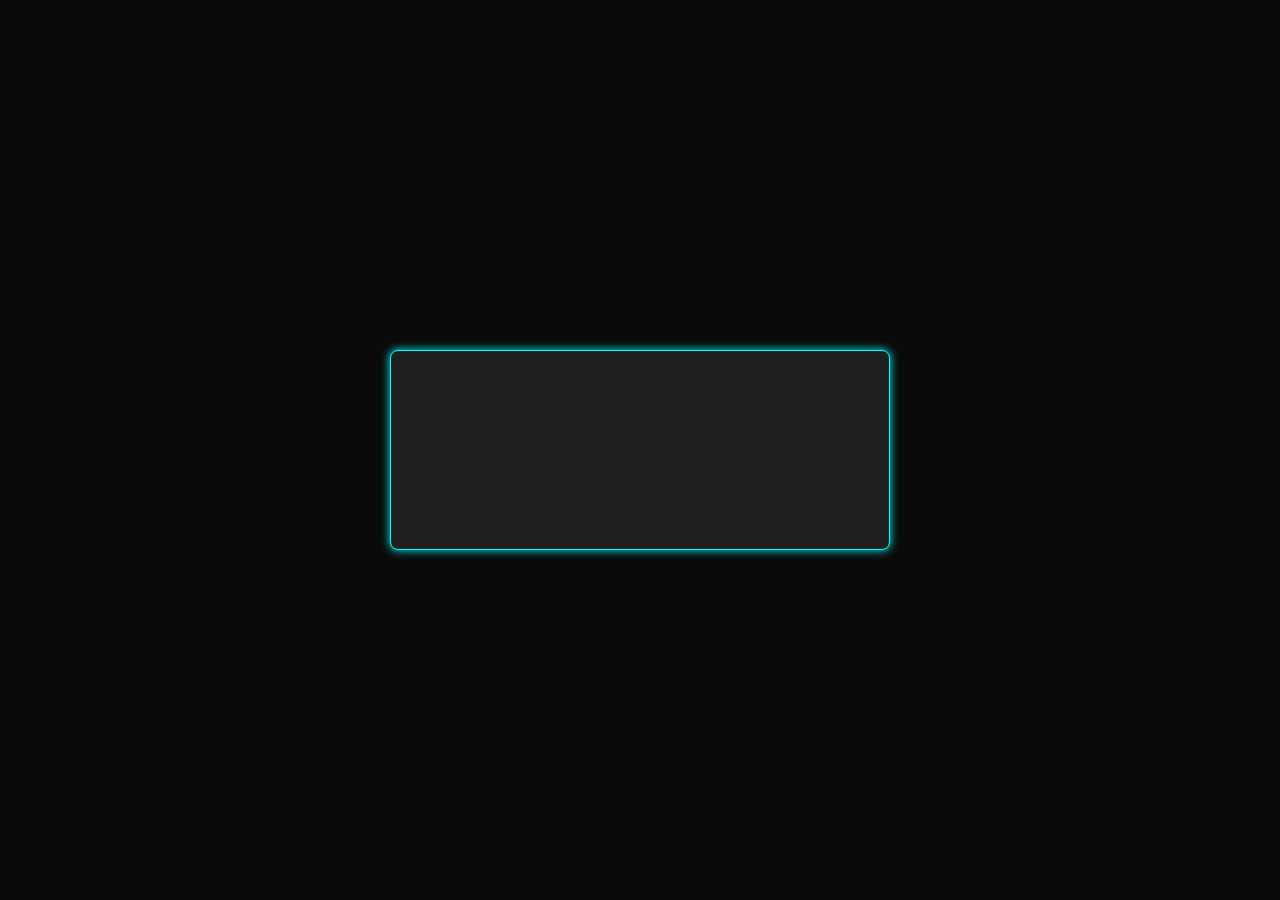
<file: index.html>
<!DOCTYPE html>
<html lang="ar" dir="rtl">
<head>
    <meta charset="UTF-8">
    <meta name="viewport" content="width=device-width, initial-scale=1.0">
    <title>👁️‍🗨️ PIIP_PRO Arsenal - Silent Tools for Loud Impact</title>
    <link rel="icon" type="image/svg+xml" href="assets/favicon.svg">
    <link href="https://fonts.googleapis.com/css2?family=JetBrains+Mono:wght@300;400;600;700&display=swap" rel="stylesheet">
    <link rel="stylesheet" href="css/style.css">
</head>
<body class="dark-theme">
    <!-- Terminal Loading Effect -->
    <div id="terminal-loader" class="terminal-loader">
        <div class="terminal-content">
            <div class="terminal-line">Initializing PIIP Arsenal...</div>
            <div class="terminal-line">Loading tactical modules...</div>
            <div class="terminal-line">Establishing secure connection...</div>
            <div class="terminal-line">Arsenal ready for deployment.</div>
        </div>
    </div>

    <!-- Main Content -->
    <div id="main-content" class="main-content hidden">
        <!-- Header -->
        <header class="header">
            <div class="header-content">
                <div class="logo">
                    <div class="logo-icon">👁️‍🗨️</div>
                    <div class="logo-text">
                        <h1>PIIP_PRO Arsenal</h1>
                        <p class="tagline">Silent Tools for Loud Impact</p>
                    </div>
                </div>
                <div class="header-controls">
                    <button id="theme-toggle" class="theme-toggle" title="تبديل الوضع">
                        <span class="theme-icon">🌙</span>
                    </button>
                    <button id="search-toggle" class="search-toggle" title="البحث">
                        <span class="search-icon">🔍</span>
                    </button>
                </div>
            </div>
        </header>

        <!-- Search Bar -->
        <div id="search-container" class="search-container hidden">
            <div class="search-wrapper">
                <input type="text" id="search-input" class="search-input" placeholder="ابحث في الأدوات...">
                <button id="search-close" class="search-close">✕</button>
            </div>
        </div>

        <!-- Filter Tabs -->
        <div class="filter-container">
            <div class="filter-tabs">
                <button class="filter-tab active" data-filter="all">الكل</button>
                <button class="filter-tab" data-filter="recon">Recon</button>
                <button class="filter-tab" data-filter="exploitation">Exploitation</button>
                <button class="filter-tab" data-filter="osint">OSINT</button>
                <button class="filter-tab" data-filter="stealth">Stealth</button>
                <button class="filter-tab" data-filter="misc">Misc</button>
            </div>
        </div>

        <!-- Tools Grid -->
        <main class="main-grid">
            <div id="tools-container" class="tools-grid">
                <!-- Tools will be loaded here dynamically -->
            </div>
        </main>

        <!-- View All Tools Button -->
        <div class="view-all-container">
            <a href="tools.html" class="view-all-btn">
                <span>عرض كل الأدوات</span>
                <span class="arrow">→</span>
            </a>
        </div>

        <!-- Footer -->
        <footer class="footer">
            <div class="footer-content">
                <div class="footer-section">
                    <h3>PIIP Arsenal</h3>
                    <p>مجموعة من الأدوات المتقدمة للمختبرين الرقميين</p>
                </div>
                <div class="footer-section">
                    <h4>روابط سريعة</h4>
                    <ul>
                        <li><a href="https://github.com/your-repo" target="_blank">GitHub</a></li>
                        <li><a href="privacy.html">سياسة الاستخدام</a></li>
                        <li><a href="contact.html">اتصل بنا</a></li>
                    </ul>
                </div>
                <div class="footer-section">
                    <h4>الحالة</h4>
                    <div class="status-indicator">
                        <span class="status-dot online"></span>
                        <span>متصل</span>
                    </div>
                </div>
            </div>
            <div class="footer-bottom">
                <p>&copy; 2024 PIIP Arsenal. جميع الحقوق محفوظة.</p>
            </div>
        </footer>
    </div>

    <script src="js/tools-data.js"></script>
    <script src="js/main.js"></script>
</body>
</html>
</file>
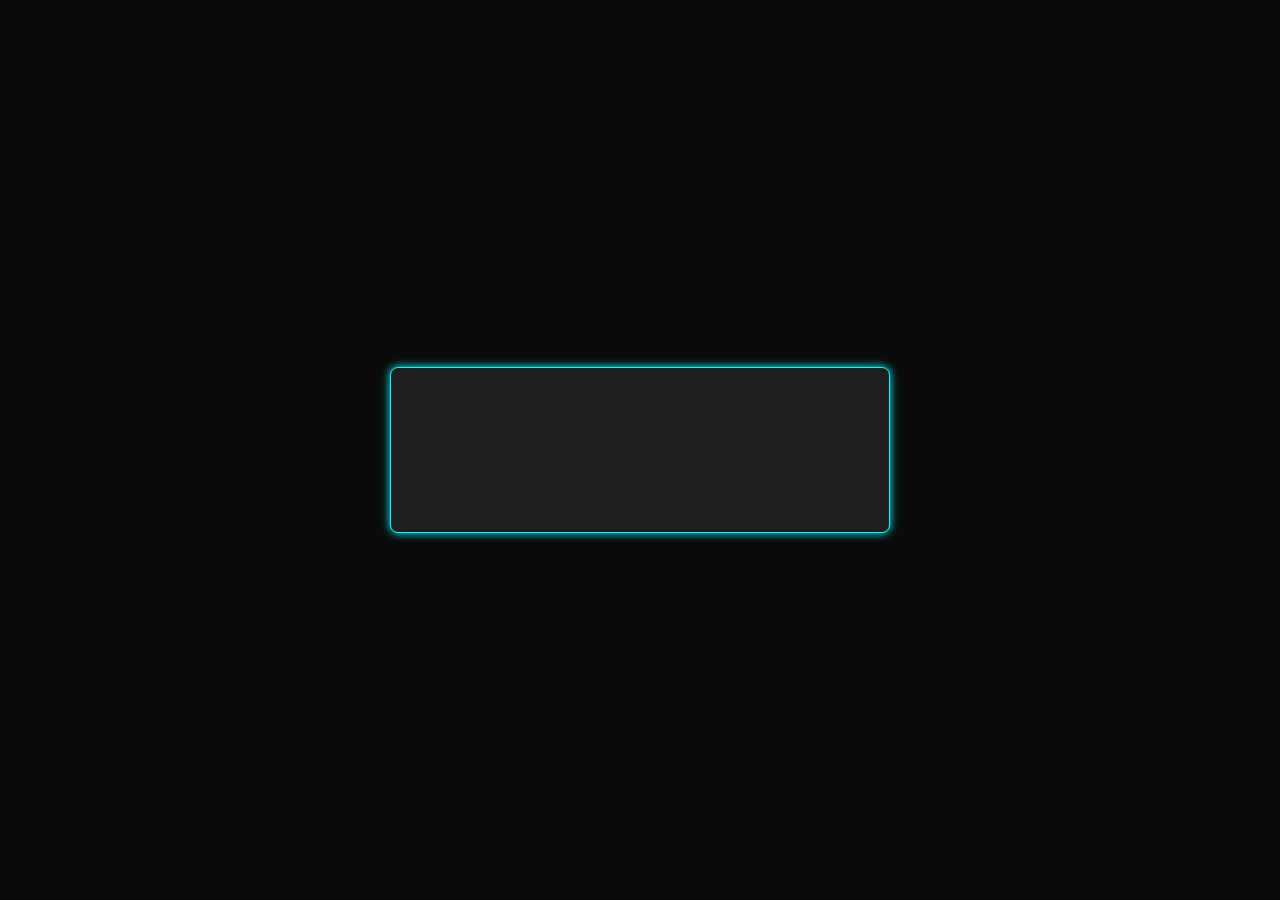
<file: contact.html>
<!DOCTYPE html>
<html lang="ar" dir="rtl">
<head>
    <meta charset="UTF-8">
    <meta name="viewport" content="width=device-width, initial-scale=1.0">
    <title>اتصل بنا - PIIP Arsenal</title>
    <meta name="description" content="اتصل بفريق PIIP Arsenal للاستفسارات والتعاون">
    <meta name="keywords" content="اتصل بنا, PIIP Arsenal, cybersecurity, collaboration">
    <meta name="author" content="PIIP_PRO">
    
    <!-- Preload critical resources -->
    <link rel="preload" href="https://fonts.googleapis.com/css2?family=JetBrains+Mono:wght@300;400;600;700&display=swap" as="style">
    <link rel="preload" href="css/style.css" as="style">
    
    <!-- Favicon -->
    <link rel="icon" type="image/svg+xml" href="assets/favicon.svg">
    <link rel="apple-touch-icon" href="assets/favicon.svg">
    
    <!-- Fonts -->
    <link href="https://fonts.googleapis.com/css2?family=JetBrains+Mono:wght@300;400;600;700&display=swap" rel="stylesheet">
    
    <!-- Styles -->
    <link rel="stylesheet" href="css/style.css">
    
    <!-- Service Worker -->
    <link rel="manifest" href="manifest.json">
    <meta name="theme-color" content="#0a0a0a">
</head>
<body class="dark-theme">
    <!-- Terminal Loading Effect -->
    <div id="terminal-loader" class="terminal-loader">
        <div class="terminal-content">
            <div class="terminal-line">Establishing secure connection...</div>
            <div class="terminal-line">Loading contact form...</div>
            <div class="terminal-line">Connection established.</div>
        </div>
    </div>

    <!-- Main Content -->
    <div id="main-content" class="main-content hidden">
        <!-- Header -->
        <header class="header">
            <div class="header-content">
                <div class="logo">
                    <div class="logo-icon">👁️‍🗨️</div>
                    <div class="logo-text">
                        <h1>اتصل بنا</h1>
                        <p class="tagline">Contact & Collaboration</p>
                    </div>
                </div>
                <div class="header-controls">
                    <button id="theme-toggle" class="theme-toggle" title="تبديل الوضع">
                        <span class="theme-icon">🌙</span>
                    </button>
                    <a href="index.html" class="back-btn" title="العودة للصفحة الرئيسية">
                        <span class="back-icon">←</span>
                        <span>الرئيسية</span>
                    </a>
                </div>
            </div>
        </header>

        <!-- Contact Content -->
        <main class="contact-container">
            <div class="contact-content">
                <!-- Contact Header -->
                <section class="contact-header">
                    <h2>🤝 دعنا نتواصل</h2>
                    <p>نحن متاحون للتعاون والمشاريع المشتركة. لا تتردد في التواصل معنا لأي استفسار أو اقتراح.</p>
                </section>

                <!-- Contact Form -->
                <section class="contact-form-section">
                    <h3>📝 نموذج الاتصال</h3>
                    <form id="contact-form" class="contact-form">
                        <div class="form-group">
                            <label for="name">الاسم *</label>
                            <input type="text" id="name" name="name" required>
                        </div>
                        
                        <div class="form-group">
                            <label for="email">البريد الإلكتروني *</label>
                            <input type="email" id="email" name="email" required>
                        </div>
                        
                        <div class="form-group">
                            <label for="subject">الموضوع *</label>
                            <select id="subject" name="subject" required>
                                <option value="">اختر الموضوع</option>
                                <option value="collaboration">تعاون مشروع</option>
                                <option value="consultation">استشارة تقنية</option>
                                <option value="bug-report">تقرير خطأ</option>
                                <option value="feature-request">طلب ميزة جديدة</option>
                                <option value="security">مشكلة أمنية</option>
                                <option value="other">أخرى</option>
                            </select>
                        </div>
                        
                        <div class="form-group">
                            <label for="message">الرسالة *</label>
                            <textarea id="message" name="message" rows="6" required placeholder="اكتب رسالتك هنا..."></textarea>
                        </div>
                        
                        <div class="form-group">
                            <label class="checkbox-label">
                                <input type="checkbox" id="privacy" name="privacy" required>
                                <span class="checkmark"></span>
                                أوافق على <a href="privacy.html" target="_blank">سياسة الخصوصية</a>
                            </label>
                        </div>
                        
                        <button type="submit" class="submit-btn">
                            <span>إرسال الرسالة</span>
                            <span class="icon">📤</span>
                        </button>
                    </form>
                </section>

                <!-- Contact Methods -->
                <section class="contact-methods-section">
                    <h3>📞 طرق التواصل</h3>
                    <div class="contact-methods-grid">
                        <div class="contact-method-card">
                            <div class="method-icon">🔗</div>
                            <h4>GitHub</h4>
                            <p>تابع مشاريعي وأحدث التطويرات</p>
                            <a href="https://github.com/MR-piip-pro" target="_blank" class="method-link">
                                @MR-piip-pro
                            </a>
                        </div>
                        
                        <div class="contact-method-card">
                            <div class="method-icon">📧</div>
                            <h4>البريد الإلكتروني</h4>
                            <p>للرسائل الرسمية والاستفسارات</p>
                            <a href="mailto:contact@piip-arsenal.com" class="method-link">
                                contact@piip-arsenal.com
                            </a>
                        </div>
                        
                        <div class="contact-method-card">
                            <div class="method-icon">🔐</div>
                            <h4>PGP Key</h4>
                            <p>للرسائل المشفرة والحساسة</p>
                            <button class="pgp-btn" onclick="showPGPKey()">
                                عرض المفتاح العام
                            </button>
                        </div>
                        
                        <div class="contact-method-card">
                            <div class="method-icon">💬</div>
                            <h4>Discord</h4>
                            <p>للمحادثات السريعة والمجتمع</p>
                            <span class="method-link">PIIP_PRO#0000</span>
                        </div>
                    </div>
                </section>

                <!-- Collaboration Areas -->
                <section class="collaboration-section">
                    <h3>🚀 مجالات التعاون</h3>
                    <div class="collaboration-grid">
                        <div class="collaboration-area">
                            <div class="area-icon">🛡️</div>
                            <h4>اختبار الاختراق</h4>
                            <p>تطوير أدوات وطرق اختبار الاختراق المتقدمة</p>
                        </div>
                        
                        <div class="collaboration-area">
                            <div class="area-icon">🔍</div>
                            <h4>OSINT Automation</h4>
                            <p>أتمتة جمع المعلومات الاستخباراتية</p>
                        </div>
                        
                        <div class="collaboration-area">
                            <div class="area-icon">🤖</div>
                            <h4>AI Security</h4>
                            <p>تطبيق الذكاء الاصطناعي في الأمن السيبراني</p>
                        </div>
                        
                        <div class="collaboration-area">
                            <div class="area-icon">🌐</div>
                            <h4>Web Development</h4>
                            <p>تطوير تطبيقات ويب آمنة ومتقدمة</p>
                        </div>
                        
                        <div class="collaboration-area">
                            <div class="area-icon">📱</div>
                            <h4>Mobile Security</h4>
                            <p>أمن تطبيقات الموبايل والتحليل</p>
                        </div>
                        
                        <div class="collaboration-area">
                            <div class="area-icon">🔬</div>
                            <h4>Research</h4>
                            <p>البحث في مجالات الأمن السيبراني الجديدة</p>
                        </div>
                    </div>
                </section>

                <!-- Response Time -->
                <section class="response-section">
                    <h3>⏱️ وقت الاستجابة</h3>
                    <div class="response-grid">
                        <div class="response-item">
                            <div class="response-icon">⚡</div>
                            <h4>الاستفسارات العاجلة</h4>
                            <p>24 ساعة</p>
                        </div>
                        
                        <div class="response-item">
                            <div class="response-icon">📧</div>
                            <h4>البريد الإلكتروني</h4>
                            <p>48 ساعة</p>
                        </div>
                        
                        <div class="response-item">
                            <div class="response-icon">🔐</div>
                            <h4>PGP المشفر</h4>
                            <p>72 ساعة</p>
                        </div>
                        
                        <div class="response-item">
                            <div class="response-icon">💼</div>
                            <h4>عروض العمل</h4>
                            <p>أسبوع واحد</p>
                        </div>
                    </div>
                </section>

                <!-- FAQ Section -->
                <section class="faq-section">
                    <h3>❓ الأسئلة الشائعة</h3>
                    <div class="faq-grid">
                        <div class="faq-item">
                            <h4>هل تقدم خدمات استشارية؟</h4>
                            <p>نعم، أقدم استشارات في مجال الأمن السيبراني واختبار الاختراق. يرجى التواصل عبر البريد الإلكتروني للتفاصيل.</p>
                        </div>
                        
                        <div class="faq-item">
                            <h4>هل يمكنني المساهمة في المشاريع؟</h4>
                            <p>نعم، أرحب بالمساهمات! يمكنك فورك المشاريع وإرسال Pull Requests عبر GitHub.</p>
                        </div>
                        
                        <div class="faq-item">
                            <h4>هل تتعاون مع الشركات؟</h4>
                            <p>نعم، أتعاون مع الشركات في مشاريع الأمن السيبراني. يرجى التواصل للتفاصيل.</p>
                        </div>
                        
                        <div class="faq-item">
                            <h4>كيف يمكنني الحصول على التدريب؟</h4>
                            <p>أقدم جلسات تدريبية مخصصة. يرجى التواصل لتحديد المتطلبات والتفاصيل.</p>
                        </div>
                    </div>
                </section>
            </div>
        </main>

        <!-- Footer -->
        <footer class="footer">
            <div class="footer-content">
                <div class="footer-section">
                    <h3>PIIP Arsenal</h3>
                    <p>مجموعة من الأدوات المتقدمة للمختبرين الرقميين</p>
                </div>
                <div class="footer-section">
                    <h4>روابط سريعة</h4>
                    <ul>
                        <li><a href="https://github.com/MR-piip-pro" target="_blank">GitHub</a></li>
                        <li><a href="privacy.html">سياسة الاستخدام</a></li>
                        <li><a href="contact.html">اتصل بنا</a></li>
                    </ul>
                </div>
                <div class="footer-section">
                    <h4>الحالة</h4>
                    <div class="status-indicator">
                        <span class="status-dot online"></span>
                        <span>متصل</span>
                    </div>
                </div>
            </div>
            <div class="footer-bottom">
                <p>&copy; 2024 PIIP Arsenal. جميع الحقوق محفوظة.</p>
            </div>
        </footer>
    </div>

    <!-- PGP Key Modal -->
    <div id="pgp-modal" class="modal">
        <div class="modal-content">
            <div class="modal-header">
                <h3>🔐 PGP Public Key</h3>
                <button class="modal-close" onclick="closePGPModal()">✕</button>
            </div>
            <div class="modal-body">
                <p>استخدم هذا المفتاح العام لتشفير رسائلك:</p>
                <div class="pgp-key-container">
                    <pre class="pgp-key">
-----BEGIN PGP PUBLIC KEY BLOCK-----

mQENBF4QqXYBCADQ...
[Your PGP Public Key Here]
-----END PGP PUBLIC KEY BLOCK-----
                    </pre>
                </div>
                <button class="copy-btn" onclick="copyPGPKey()">
                    نسخ المفتاح
                </button>
            </div>
        </div>
    </div>

    <script src="js/main.js"></script>
    <script src="js/contact-page.js"></script>
</body>
</html>
</file>
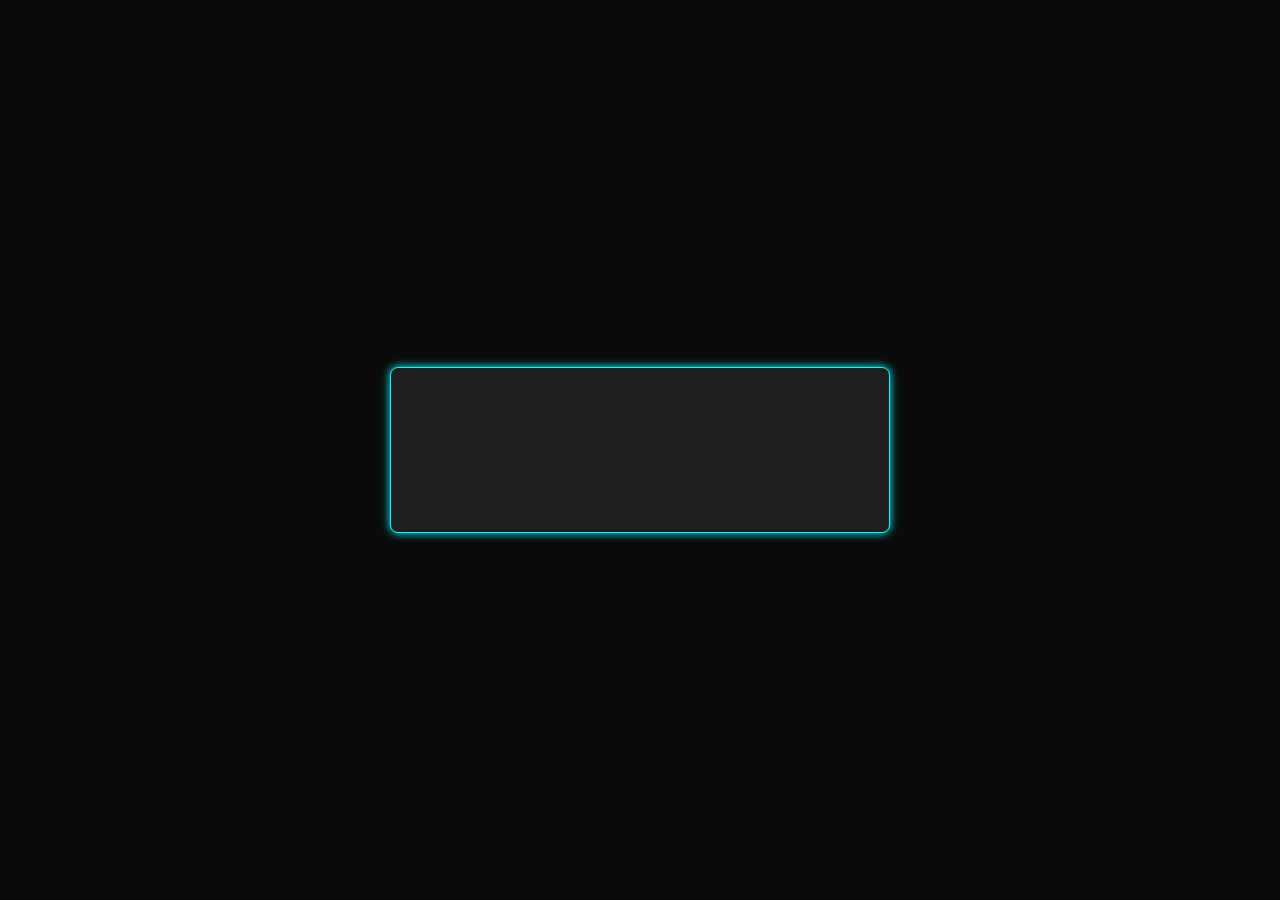
<file: privacy.html>
<!DOCTYPE html>
<html lang="ar" dir="rtl">
<head>
    <meta charset="UTF-8">
    <meta name="viewport" content="width=device-width, initial-scale=1.0">
    <title>سياسة الاستخدام - PIIP Arsenal</title>
    <meta name="description" content="سياسة الاستخدام والخصوصية لموقع PIIP Arsenal">
    <meta name="keywords" content="سياسة الاستخدام, خصوصية, PIIP Arsenal, cybersecurity">
    <meta name="author" content="PIIP_PRO">
    
    <!-- Preload critical resources -->
    <link rel="preload" href="https://fonts.googleapis.com/css2?family=JetBrains+Mono:wght@300;400;600;700&display=swap" as="style">
    <link rel="preload" href="css/style.css" as="style">
    
    <!-- Favicon -->
    <link rel="icon" type="image/svg+xml" href="assets/favicon.svg">
    <link rel="apple-touch-icon" href="assets/favicon.svg">
    
    <!-- Fonts -->
    <link href="https://fonts.googleapis.com/css2?family=JetBrains+Mono:wght@300;400;600;700&display=swap" rel="stylesheet">
    
    <!-- Styles -->
    <link rel="stylesheet" href="css/style.css">
    
    <!-- Service Worker -->
    <link rel="manifest" href="manifest.json">
    <meta name="theme-color" content="#0a0a0a">
</head>
<body class="dark-theme">
    <!-- Terminal Loading Effect -->
    <div id="terminal-loader" class="terminal-loader">
        <div class="terminal-content">
            <div class="terminal-line">Loading Privacy Policy...</div>
            <div class="terminal-line">Establishing secure connection...</div>
            <div class="terminal-line">Policy loaded successfully.</div>
        </div>
    </div>

    <!-- Main Content -->
    <div id="main-content" class="main-content hidden">
        <!-- Header -->
        <header class="header">
            <div class="header-content">
                <div class="logo">
                    <div class="logo-icon">👁️‍🗨️</div>
                    <div class="logo-text">
                        <h1>سياسة الاستخدام</h1>
                        <p class="tagline">Privacy Policy & Terms of Service</p>
                    </div>
                </div>
                <div class="header-controls">
                    <button id="theme-toggle" class="theme-toggle" title="تبديل الوضع">
                        <span class="theme-icon">🌙</span>
                    </button>
                    <a href="index.html" class="back-btn" title="العودة للصفحة الرئيسية">
                        <span class="back-icon">←</span>
                        <span>الرئيسية</span>
                    </a>
                </div>
            </div>
        </header>

        <!-- Privacy Policy Content -->
        <main class="privacy-container">
            <div class="privacy-content">
                <!-- Introduction -->
                <section class="policy-section">
                    <h2>🔒 مقدمة</h2>
                    <p>مرحباً بك في PIIP Arsenal. نحن نلتزم بحماية خصوصيتك وضمان أمان معلوماتك. هذه السياسة توضح كيفية جمع واستخدام وحماية معلوماتك الشخصية.</p>
                    <p><strong>آخر تحديث:</strong> يناير 2024</p>
                </section>

                <!-- Information Collection -->
                <section class="policy-section">
                    <h2>📊 جمع المعلومات</h2>
                    <div class="info-grid">
                        <div class="info-card">
                            <h3>🔍 المعلومات التي نجمعها</h3>
                            <ul>
                                <li>معلومات التصفح (IP Address, User Agent)</li>
                                <li>تفضيلات المستخدم (الوضع الداكن/الفاتح)</li>
                                <li>إحصائيات الاستخدام المجهولة</li>
                                <li>ملفات تعريف الارتباط (Cookies)</li>
                            </ul>
                        </div>
                        <div class="info-card">
                            <h3>❌ المعلومات التي لا نجمعها</h3>
                            <ul>
                                <li>المعلومات الشخصية المحددة</li>
                                <li>بيانات الموقع الجغرافي</li>
                                <li>معلومات الاتصال</li>
                                <li>البيانات المالية</li>
                            </ul>
                        </div>
                    </div>
                </section>

                <!-- How We Use Information -->
                <section class="policy-section">
                    <h2>🎯 كيفية استخدام المعلومات</h2>
                    <div class="usage-grid">
                        <div class="usage-item">
                            <div class="usage-icon">🚀</div>
                            <h3>تحسين الأداء</h3>
                            <p>تحسين سرعة الموقع وتجربة المستخدم</p>
                        </div>
                        <div class="usage-item">
                            <div class="usage-icon">🔧</div>
                            <h3>الصيانة التقنية</h3>
                            <p>إصلاح الأخطاء وتحسين الوظائف</p>
                        </div>
                        <div class="usage-item">
                            <div class="usage-icon">📈</div>
                            <h3>التحليلات</h3>
                            <p>فهم كيفية استخدام الموقع</p>
                        </div>
                        <div class="usage-item">
                            <div class="usage-icon">🛡️</div>
                            <h3>الأمان</h3>
                            <p>حماية الموقع من التهديدات</p>
                        </div>
                    </div>
                </section>

                <!-- Data Protection -->
                <section class="policy-section">
                    <h2>🛡️ حماية البيانات</h2>
                    <div class="protection-content">
                        <h3>التدابير الأمنية</h3>
                        <ul>
                            <li><strong>التشفير:</strong> جميع البيانات مشفرة باستخدام HTTPS</li>
                            <li><strong>المراقبة:</strong> مراقبة مستمرة للأنشطة المشبوهة</li>
                            <li><strong>التحديثات:</strong> تحديثات أمنية منتظمة</li>
                            <li><strong>النسخ الاحتياطية:</strong> نسخ احتياطية آمنة للبيانات</li>
                        </ul>
                        
                        <h3>حقوق المستخدم</h3>
                        <ul>
                            <li>الحق في الوصول لبياناتك</li>
                            <li>الحق في تصحيح المعلومات</li>
                            <li>الحق في حذف البيانات</li>
                            <li>الحق في نقل البيانات</li>
                        </ul>
                    </div>
                </section>

                <!-- Cookies Policy -->
                <section class="policy-section">
                    <h2>🍪 سياسة ملفات تعريف الارتباط</h2>
                    <div class="cookies-content">
                        <h3>أنواع ملفات تعريف الارتباط</h3>
                        <div class="cookies-grid">
                            <div class="cookie-type">
                                <h4>🔧 ملفات تقنية</h4>
                                <p>ضرورية لعمل الموقع بشكل صحيح</p>
                            </div>
                            <div class="cookie-type">
                                <h4>⚙️ ملفات تفضيلات</h4>
                                <p>تذكر إعداداتك مثل الوضع الداكن</p>
                            </div>
                            <div class="cookie-type">
                                <h4>📊 ملفات تحليلية</h4>
                                <p>تساعد في فهم كيفية استخدام الموقع</p>
                            </div>
                        </div>
                        
                        <div class="cookie-controls">
                            <h3>التحكم في ملفات تعريف الارتباط</h3>
                            <p>يمكنك التحكم في ملفات تعريف الارتباط من خلال إعدادات المتصفح:</p>
                            <ul>
                                <li>Chrome: Settings > Privacy and security > Cookies</li>
                                <li>Firefox: Options > Privacy & Security > Cookies</li>
                                <li>Safari: Preferences > Privacy > Cookies</li>
                                <li>Edge: Settings > Cookies and site permissions</li>
                            </ul>
                        </div>
                    </div>
                </section>

                <!-- Third Party Services -->
                <section class="policy-section">
                    <h2>🔗 خدمات الطرف الثالث</h2>
                    <div class="third-party-content">
                        <h3>الخدمات المستخدمة</h3>
                        <div class="services-grid">
                            <div class="service-item">
                                <h4>🌐 Google Fonts</h4>
                                <p>خطوط الويب - لا تجمع معلومات شخصية</p>
                            </div>
                            <div class="service-item">
                                <h4>📊 GitHub Pages</h4>
                                <p>استضافة الموقع - تتبع سياسة GitHub</p>
                            </div>
                            <div class="service-item">
                                <h4>🔒 Cloudflare</h4>
                                <p>حماية وأداء - تحسينات الأمان</p>
                            </div>
                        </div>
                        
                        <div class="external-links">
                            <h3>روابط خارجية</h3>
                            <p>قد يحتوي الموقع على روابط لمواقع خارجية. نحن لا نتحكم في سياسات الخصوصية لهذه المواقع.</p>
                        </div>
                    </div>
                </section>

                <!-- Children's Privacy -->
                <section class="policy-section">
                    <h2>👶 خصوصية الأطفال</h2>
                    <div class="children-content">
                        <p>لا نجمع عمداً معلومات من الأطفال دون سن 13 عاماً. إذا كنت والداً أو وصياً ووجدت أن طفلك قد قدم لنا معلومات شخصية، يرجى الاتصال بنا فوراً.</p>
                    </div>
                </section>

                <!-- Changes to Policy -->
                <section class="policy-section">
                    <h2>📝 تغييرات السياسة</h2>
                    <div class="changes-content">
                        <p>قد نقوم بتحديث هذه السياسة من وقت لآخر. سنقوم بإشعارك بأي تغييرات جوهرية من خلال:</p>
                        <ul>
                            <li>إشعار على الموقع</li>
                            <li>تحديث تاريخ "آخر تحديث"</li>
                            <li>إرسال إشعار عبر البريد الإلكتروني (إذا كان متاحاً)</li>
                        </ul>
                    </div>
                </section>

                <!-- Contact Information -->
                <section class="policy-section">
                    <h2>📞 معلومات الاتصال</h2>
                    <div class="contact-content">
                        <p>إذا كان لديك أي أسئلة حول هذه السياسة، يرجى الاتصال بنا:</p>
                        <div class="contact-methods">
                            <div class="contact-method">
                                <h4>🌐 الموقع</h4>
                                <p><a href="contact.html">صفحة الاتصال</a></p>
                            </div>
                            <div class="contact-method">
                                <h4>📧 البريد الإلكتروني</h4>
                                <p>privacy@piip-arsenal.com</p>
                            </div>
                            <div class="contact-method">
                                <h4>🔗 GitHub</h4>
                                <p><a href="https://github.com/MR-piip-pro" target="_blank">@MR-piip-pro</a></p>
                            </div>
                        </div>
                    </div>
                </section>

                <!-- Legal Information -->
                <section class="policy-section">
                    <h2>⚖️ المعلومات القانونية</h2>
                    <div class="legal-content">
                        <h3>الامتثال القانوني</h3>
                        <ul>
                            <li>GDPR (General Data Protection Regulation)</li>
                            <li>CCPA (California Consumer Privacy Act)</li>
                            <li>قوانين الخصوصية المحلية</li>
                        </ul>
                        
                        <h3>الاختصاص القضائي</h3>
                        <p>هذه السياسة تخضع لقوانين [البلد/المنطقة]. أي نزاعات سيتم حلها في المحاكم المختصة.</p>
                    </div>
                </section>
            </div>
        </main>

        <!-- Footer -->
        <footer class="footer">
            <div class="footer-content">
                <div class="footer-section">
                    <h3>PIIP Arsenal</h3>
                    <p>مجموعة من الأدوات المتقدمة للمختبرين الرقميين</p>
                </div>
                <div class="footer-section">
                    <h4>روابط سريعة</h4>
                    <ul>
                        <li><a href="https://github.com/MR-piip-pro" target="_blank">GitHub</a></li>
                        <li><a href="privacy.html">سياسة الاستخدام</a></li>
                        <li><a href="contact.html">اتصل بنا</a></li>
                    </ul>
                </div>
                <div class="footer-section">
                    <h4>الحالة</h4>
                    <div class="status-indicator">
                        <span class="status-dot online"></span>
                        <span>متصل</span>
                    </div>
                </div>
            </div>
            <div class="footer-bottom">
                <p>&copy; 2024 PIIP Arsenal. جميع الحقوق محفوظة.</p>
            </div>
        </footer>
    </div>

    <script src="js/main.js"></script>
    <script src="js/privacy-page.js"></script>
</body>
</html>
</file>
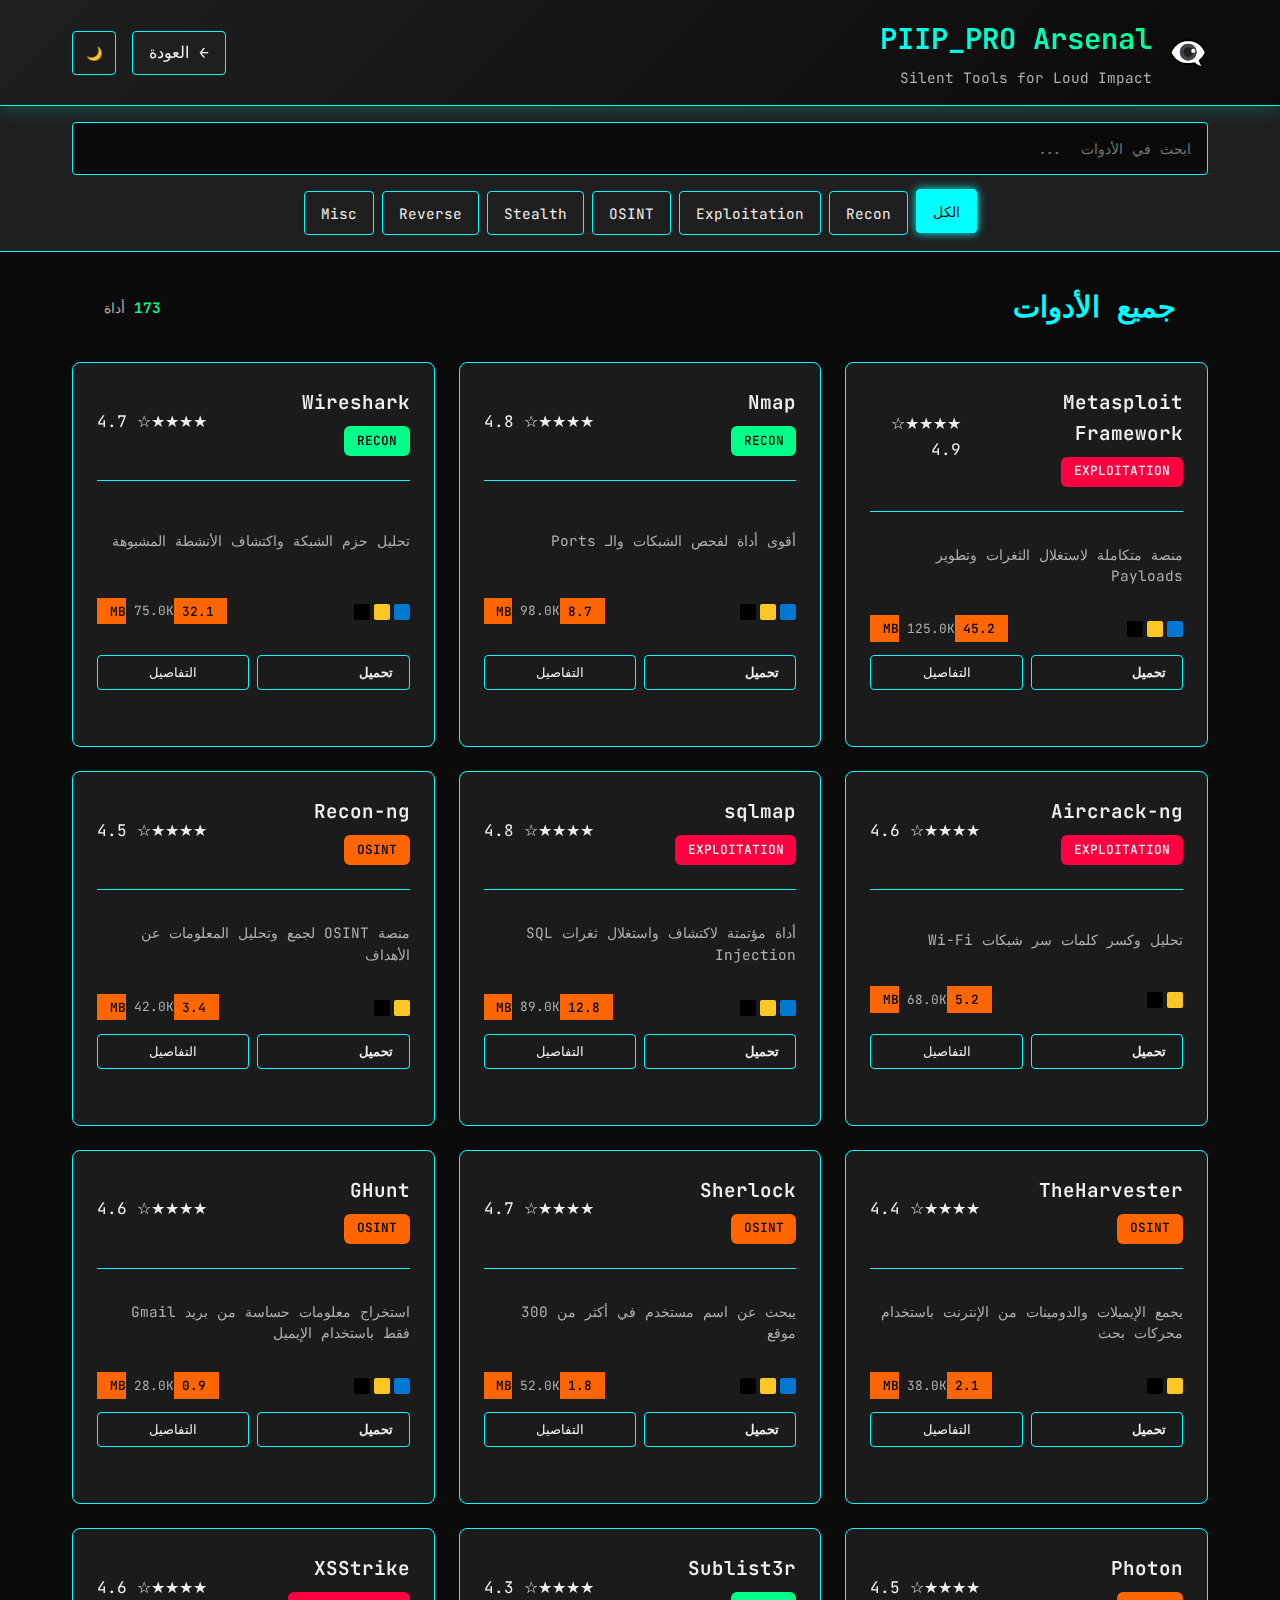
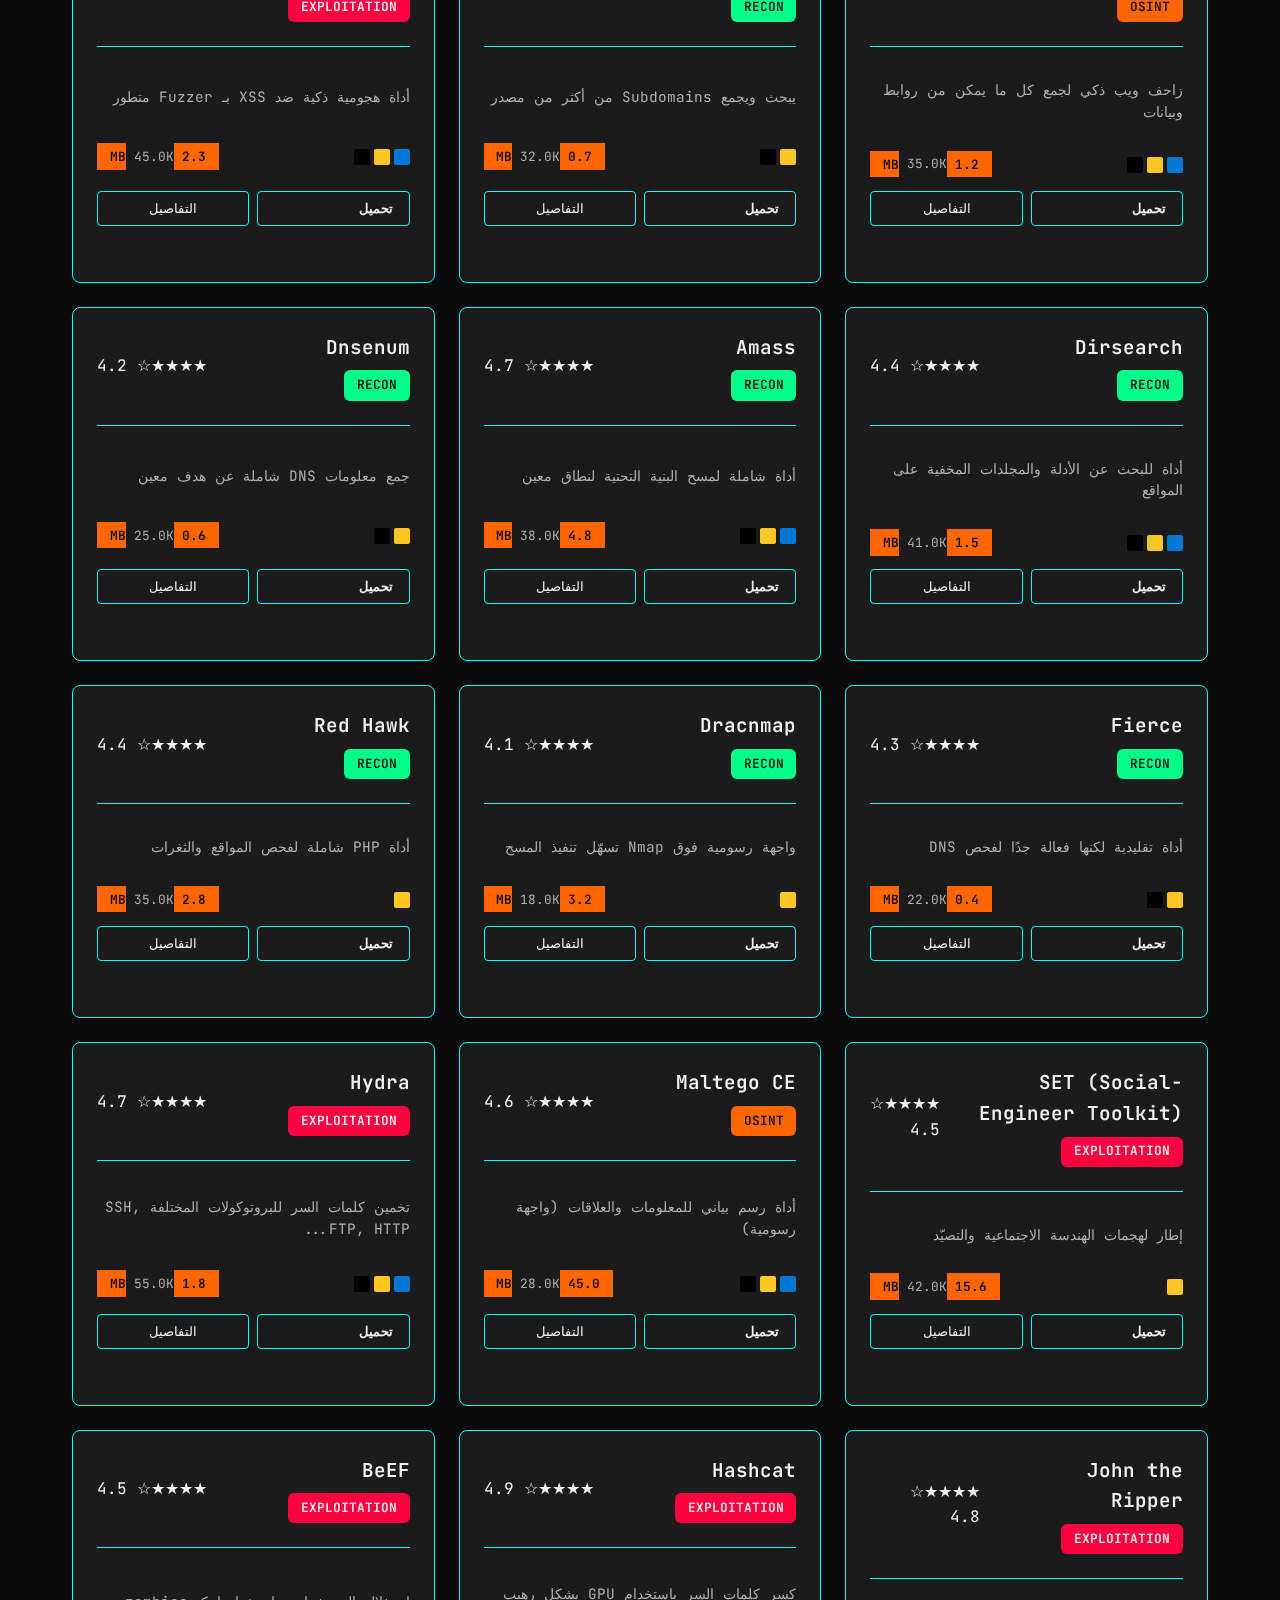
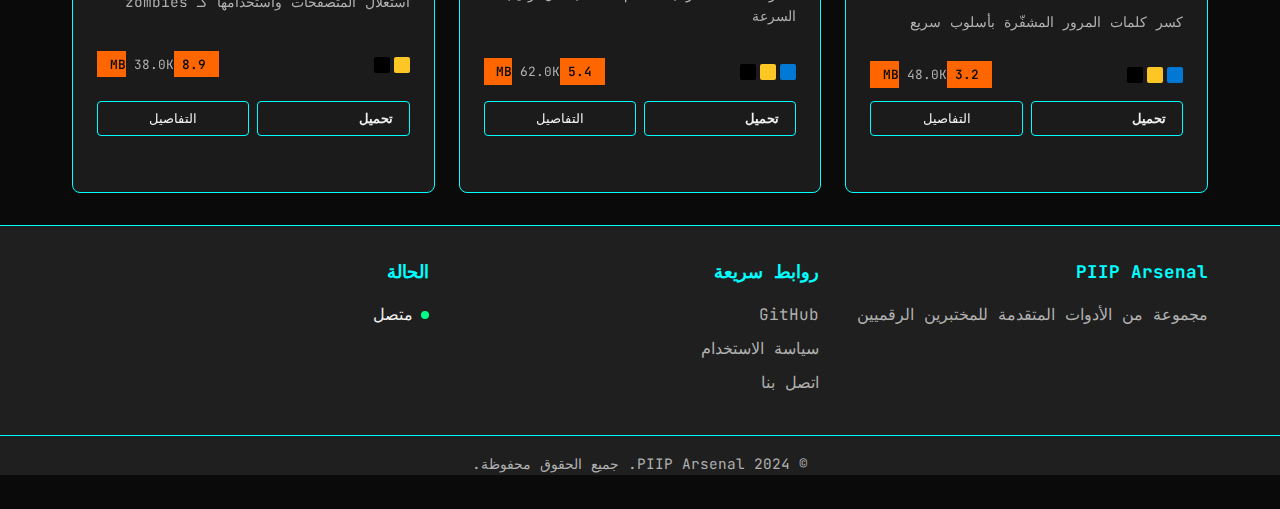
<file: tools.html>
<!DOCTYPE html>
<html lang="ar" dir="rtl">
<head>
    <meta charset="UTF-8">
    <meta name="viewport" content="width=device-width, initial-scale=1.0">
    <title>الأدوات - PIIP Arsenal</title>
    <link rel="icon" type="image/svg+xml" href="assets/favicon.svg">
    <link href="https://fonts.googleapis.com/css2?family=JetBrains+Mono:wght@300;400;600;700&display=swap" rel="stylesheet">
    <link rel="stylesheet" href="css/style.css">
</head>
<body class="dark-theme">
    <!-- Header -->
    <header class="header">
        <div class="header-content">
            <div class="logo">
                <div class="logo-icon">👁️‍🗨️</div>
                <div class="logo-text">
                    <h1>PIIP_PRO Arsenal</h1>
                    <p class="tagline">Silent Tools for Loud Impact</p>
                </div>
            </div>
            <div class="header-controls">
                <a href="index.html" class="back-btn">← العودة</a>
                <button id="theme-toggle" class="theme-toggle" title="تبديل الوضع">
                    <span class="theme-icon">🌙</span>
                </button>
            </div>
        </div>
    </header>

    <!-- Search and Filter -->
    <div class="tools-page-controls">
        <div class="search-wrapper">
            <input type="text" id="search-input" class="search-input" placeholder="ابحث في الأدوات...">
        </div>
        <div class="filter-tabs">
            <button class="filter-tab active" data-filter="all">الكل</button>
            <button class="filter-tab" data-filter="recon">Recon</button>
            <button class="filter-tab" data-filter="exploitation">Exploitation</button>
            <button class="filter-tab" data-filter="osint">OSINT</button>
            <button class="filter-tab" data-filter="stealth">Stealth</button>
            <button class="filter-tab" data-filter="reverse">Reverse</button>
            <button class="filter-tab" data-filter="misc">Misc</button>
        </div>
    </div>

    <!-- Tools Grid -->
    <main class="main-grid">
        <div class="tools-header">
            <h2>جميع الأدوات</h2>
            <div class="tools-stats">
                <span id="tools-count">176</span> أداة
            </div>
        </div>
        <div id="tools-container" class="tools-grid">
            <!-- Tools will be loaded here dynamically -->
        </div>
    </main>

    <!-- Footer -->
    <footer class="footer">
        <div class="footer-content">
            <div class="footer-section">
                <h3>PIIP Arsenal</h3>
                <p>مجموعة من الأدوات المتقدمة للمختبرين الرقميين</p>
            </div>
            <div class="footer-section">
                <h4>روابط سريعة</h4>
                <ul>
                    <li><a href="https://github.com/your-repo" target="_blank">GitHub</a></li>
                    <li><a href="privacy.html">سياسة الاستخدام</a></li>
                    <li><a href="contact.html">اتصل بنا</a></li>
                </ul>
            </div>
            <div class="footer-section">
                <h4>الحالة</h4>
                <div class="status-indicator">
                    <span class="status-dot online"></span>
                    <span>متصل</span>
                </div>
            </div>
        </div>
        <div class="footer-bottom">
            <p>&copy; 2024 PIIP Arsenal. جميع الحقوق محفوظة.</p>
        </div>
    </footer>

    <script src="js/tools-data.js"></script>
    <script src="js/tools-page.js"></script>
</body>
</html>
</file>
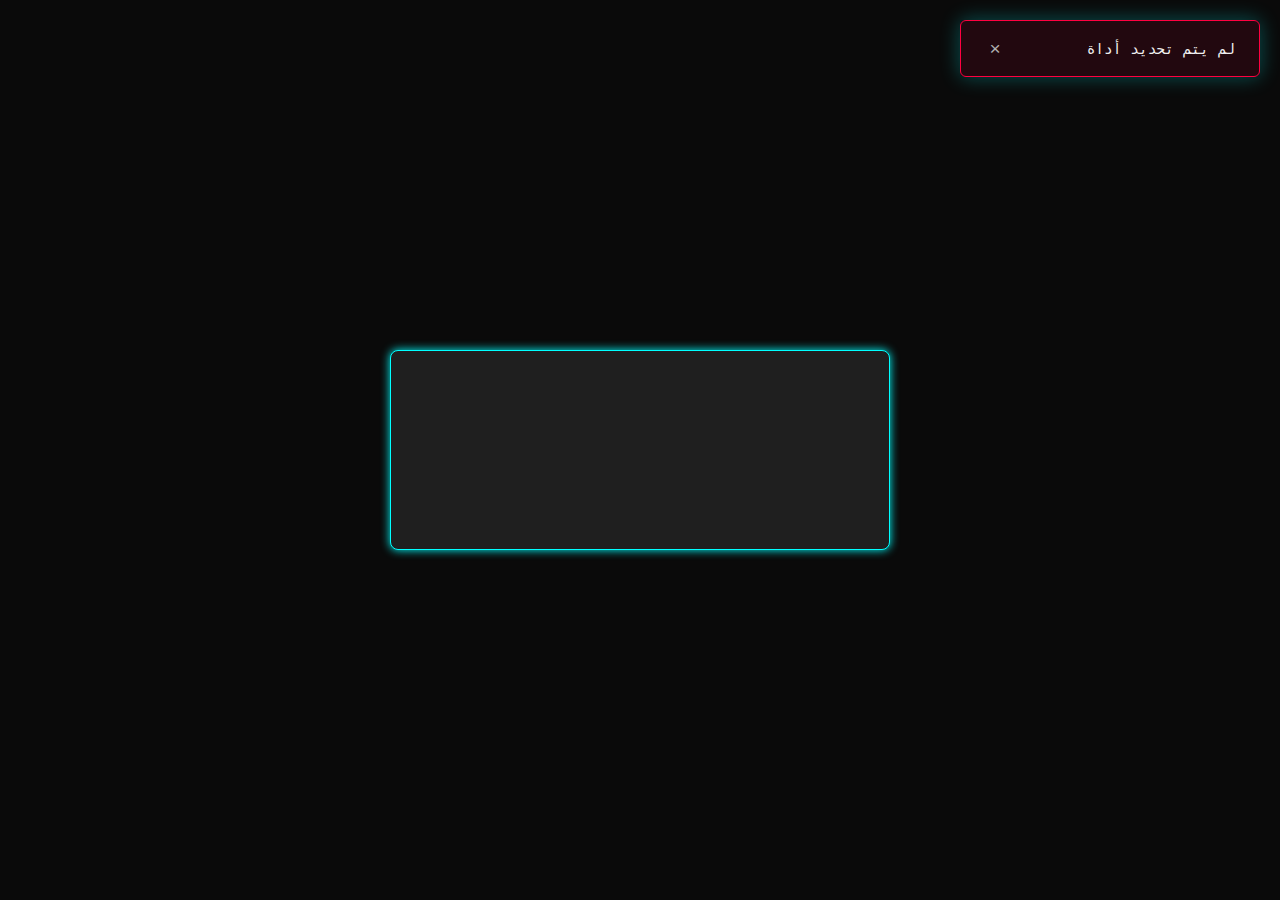
<file: tools/tool-details.html>
<!DOCTYPE html>
<html lang="ar" dir="rtl">
<head>
    <meta charset="UTF-8">
    <meta name="viewport" content="width=device-width, initial-scale=1.0">
    <title>تفاصيل الأداة - PIIP Arsenal</title>
    <link rel="icon" type="image/svg+xml" href="../assets/favicon.svg">
    <link rel="stylesheet" href="../css/style.css">
    <link href="https://fonts.googleapis.com/css2?family=JetBrains+Mono:wght@300;400;500;600;700&display=swap" rel="stylesheet">
</head>
<body class="dark-theme">
    <!-- Terminal Loader -->
    <div id="terminal-loader" class="terminal-loader">
        <div class="terminal-content">
            <div class="terminal-line">
                <span class="terminal-prompt">$</span>
                <span class="terminal-command">loading_tool_details.sh</span>
            </div>
            <div class="terminal-line">
                <span class="terminal-output">جاري تحميل تفاصيل الأداة...</span>
            </div>
            <div class="terminal-line">
                <span class="terminal-output">تم العثور على البيانات ✓</span>
            </div>
            <div class="terminal-line">
                <span class="terminal-output">جاري عرض التفاصيل...</span>
            </div>
        </div>
    </div>

    <!-- Main Content -->
    <div id="main-content" class="main-content" style="display: none;">
        <!-- Header -->
        <header class="header">
            <div class="header-content">
                <div class="logo">
                    <div class="logo-icon">👁️‍🗨️</div>
                    <div class="logo-text">
                        <h1>PIIP_PRO Arsenal</h1>
                        <p class="tagline">Silent Tools for Loud Impact</p>
                    </div>
                </div>
                <div class="header-controls">
                    <button id="theme-toggle" class="theme-toggle" title="تبديل الوضع">
                        <span class="theme-icon">🌙</span>
                    </button>
                    <button id="back-btn" class="back-btn" title="العودة">
                        <span class="back-icon">←</span>
                    </button>
                </div>
            </div>
        </header>

        <!-- Tool Details Container -->
        <main class="tool-details-container">
            <div class="tool-details-content">
                <!-- Tool Header -->
                <div class="tool-header">
                    <div class="tool-icon" id="tool-icon">🔧</div>
                    <div class="tool-info">
                        <h1 id="tool-name">اسم الأداة</h1>
                        <div class="tool-meta">
                            <span class="tool-category" id="tool-category">الفئة</span>
                            <span class="tool-version" id="tool-version">الإصدار</span>
                            <span class="tool-size" id="tool-size">الحجم</span>
                        </div>
                    </div>
                </div>

                <!-- Tool Actions -->
                <div class="tool-actions">
                    <button class="download-btn primary" id="direct-download">
                        <span class="download-icon">⬇️</span>
                        تحميل مباشر
                    </button>
                    <button class="download-btn secondary" id="github-download">
                        <span class="github-icon">📦</span>
                        تحميل من GitHub
                    </button>
                    <button class="github-btn" id="github-link">
                        <span class="github-icon">🔗</span>
                        عرض على GitHub
                    </button>
                </div>

                <!-- Tool Description -->
                <div class="tool-description">
                    <h2>الوصف</h2>
                    <p id="tool-description">وصف الأداة سيظهر هنا...</p>
                </div>

                <!-- Tool Specifications -->
                <div class="tool-specs">
                    <h2>المواصفات</h2>
                    <div class="specs-grid">
                        <div class="spec-item">
                            <span class="spec-label">نظام التشغيل:</span>
                            <span class="spec-value" id="tool-os">Windows, Linux</span>
                        </div>
                        <div class="spec-item">
                            <span class="spec-label">الترخيص:</span>
                            <span class="spec-value" id="tool-license">GPL-2.0</span>
                        </div>
                        <div class="spec-item">
                            <span class="spec-label">آخر تحديث:</span>
                            <span class="spec-value" id="tool-last-update">2024-01-15</span>
                        </div>
                        <div class="spec-item">
                            <span class="spec-label">عدد التحميلات:</span>
                            <span class="spec-value" id="tool-downloads">0</span>
                        </div>
                        <div class="spec-item">
                            <span class="spec-label">التقييم:</span>
                            <span class="spec-value" id="tool-rating">0.0</span>
                        </div>
                    </div>
                </div>

                <!-- Usage Code -->
                <div class="usage-section">
                    <h2>كود الاستخدام</h2>
                    <div class="code-container">
                        <div class="code-header">
                            <span class="code-title">مثال على الاستخدام</span>
                            <button class="copy-btn" id="copy-code">
                                <span class="copy-icon">📋</span>
                                نسخ
                            </button>
                        </div>
                        <pre class="code-block" id="usage-code">
# مثال على استخدام الأداة
# سيتم تحديث هذا الكود حسب الأداة المحددة
git clone https://github.com/example/tool
cd tool
./install.sh
./run.sh</pre>
                    </div>
                </div>

                <!-- Screenshots -->
                <div class="screenshots-section">
                    <h2>لقطات الشاشة</h2>
                    <div class="screenshots-grid">
                        <div class="screenshot-placeholder">
                            <div class="placeholder-icon">📸</div>
                            <p>لقطة شاشة 1</p>
                        </div>
                        <div class="screenshot-placeholder">
                            <div class="placeholder-icon">📸</div>
                            <p>لقطة شاشة 2</p>
                        </div>
                        <div class="screenshot-placeholder">
                            <div class="placeholder-icon">📸</div>
                            <p>لقطة شاشة 3</p>
                        </div>
                    </div>
                </div>

                <!-- Changelog -->
                <div class="changelog-section">
                    <h2>سجل التحديثات</h2>
                    <div class="changelog">
                        <div class="changelog-item">
                            <span class="version-tag">v1.0.0</span>
                            <span class="date">2024-01-15</span>
                            <p>الإصدار الأول - إضافة الميزات الأساسية</p>
                        </div>
                        <div class="changelog-item">
                            <span class="version-tag">v0.9.0</span>
                            <span class="date">2024-01-10</span>
                            <p>إصلاح الأخطاء وتحسين الأداء</p>
                        </div>
                    </div>
                </div>
            </div>
        </main>

        <!-- Footer -->
        <footer class="footer">
            <div class="footer-content">
                <div class="footer-links">
                    <a href="https://github.com" target="_blank" class="footer-link">GitHub</a>
                    <a href="#" class="footer-link">سياسة الخصوصية</a>
                    <a href="#" class="footer-link">اتصل بنا</a>
                </div>
                <div class="footer-text">
                    <p>&copy; 2024 PIIP Arsenal. جميع الحقوق محفوظة.</p>
                </div>
            </div>
        </footer>
    </div>

    <!-- Notification Container -->
    <div id="notification-container" class="notification-container"></div>

    <!-- Scripts -->
    <script src="../js/tools-data.js"></script>
    <script src="../js/tool-details.js"></script>
</body>
</html>
</file>
<file: css/style.css>
/* ===== PIIP Arsenal - Cyberpunk Military Theme ===== */

/* CSS Variables */
:root {
    --bg-primary: #0a0a0a;
    --bg-secondary: #1f1f1f;
    --bg-card: rgba(31, 31, 31, 0.8);
    --text-primary: #f0f0f0;
    --text-secondary: #b0b0b0;
    --accent-neon: #00ffff;
    --accent-green: #00ff88;
    --accent-red: #ff0040;
    --accent-orange: #ff6600;
    --accent-purple: #8000ff;
    --border-glow: 0 0 10px var(--accent-neon);
    --shadow-glow: 0 0 20px rgba(0, 255, 255, 0.3);
    --font-mono: 'JetBrains Mono', monospace;
    
    /* Performance optimizations */
    --transition-fast: 0.2s ease;
    --transition-normal: 0.3s ease;
    --transition-slow: 0.5s ease;
    
    /* Spacing system */
    --spacing-xs: 0.25rem;
    --spacing-sm: 0.5rem;
    --spacing-md: 1rem;
    --spacing-lg: 1.5rem;
    --spacing-xl: 2rem;
    --spacing-xxl: 3rem;
    
    /* Border radius */
    --radius-sm: 4px;
    --radius-md: 8px;
    --radius-lg: 12px;
    
    /* Z-index system */
    --z-dropdown: 1000;
    --z-sticky: 1020;
    --z-fixed: 1030;
    --z-modal-backdrop: 1040;
    --z-modal: 1050;
    --z-popover: 1060;
    --z-tooltip: 1070;
    --z-notification: 10000;
}

/* Light Theme Variables */
.light-theme {
    --bg-primary: #f8f9fa;
    --bg-secondary: #ffffff;
    --bg-card: rgba(255, 255, 255, 0.95);
    --text-primary: #2c3e50;
    --text-secondary: #6c757d;
    --accent-neon: #007bff;
    --accent-green: #28a745;
    --accent-red: #dc3545;
    --accent-orange: #fd7e14;
    --accent-purple: #6f42c1;
    --border-glow: 0 0 10px var(--accent-neon);
    --shadow-glow: 0 0 20px rgba(0, 123, 255, 0.2);
}

/* Light theme specific adjustments */
.light-theme .tool-card {
    box-shadow: 0 4px 6px rgba(0, 0, 0, 0.1);
    border: 1px solid #e9ecef;
}

.light-theme .tool-card:hover {
    box-shadow: 0 8px 15px rgba(0, 123, 255, 0.2);
    border-color: var(--accent-neon);
}

.light-theme .header {
    background: linear-gradient(135deg, #ffffff 0%, #f8f9fa 100%);
    border-bottom: 1px solid #dee2e6;
}

.light-theme .search-container,
.light-theme .filter-container {
    background: #ffffff;
    border-bottom: 1px solid #dee2e6;
}

.light-theme .search-input {
    background: #f8f9fa;
    border: 1px solid #ced4da;
    color: #495057;
}

.light-theme .search-input:focus {
    border-color: var(--accent-neon);
    box-shadow: 0 0 0 0.2rem rgba(0, 123, 255, 0.25);
}

.light-theme .filter-tab {
    border: 1px solid #ced4da;
    color: #495057;
}

.light-theme .filter-tab:hover,
.light-theme .filter-tab.active {
    background: var(--accent-neon);
    color: white;
    border-color: var(--accent-neon);
}

.light-theme .footer {
    background: #ffffff;
    border-top: 1px solid #dee2e6;
}

/* Light theme for tool details page */
.light-theme .tool-details-content {
    background: rgba(255, 255, 255, 0.95);
    border: 1px solid #dee2e6;
    box-shadow: 0 4px 6px rgba(0, 0, 0, 0.1);
}

.light-theme .tool-header {
    border-bottom: 1px solid #dee2e6;
}

.light-theme .tool-info h1 {
    background: linear-gradient(45deg, #007bff, #28a745);
    -webkit-background-clip: text;
    -webkit-text-fill-color: transparent;
    background-clip: text;
}

.light-theme .tool-description h2,
.light-theme .tool-specs h2,
.light-theme .usage-section h2,
.light-theme .screenshots-section h2,
.light-theme .changelog-section h2 {
    color: #007bff;
    border-bottom: 1px solid #dee2e6;
}

.light-theme .spec-item {
    background: #f8f9fa;
    border: 1px solid #dee2e6;
}

.light-theme .spec-item:hover {
    box-shadow: 0 4px 8px rgba(0, 123, 255, 0.2);
}

.light-theme .code-container {
    background: #f8f9fa;
    border: 1px solid #dee2e6;
}

.light-theme .code-header {
    background: #ffffff;
    border-bottom: 1px solid #dee2e6;
}

.light-theme .code-block {
    color: #28a745;
}

.light-theme .screenshot-placeholder {
    background: #f8f9fa;
    border: 2px dashed #dee2e6;
}

.light-theme .screenshot-placeholder:hover {
    border-color: #28a745;
    box-shadow: 0 4px 8px rgba(40, 167, 69, 0.2);
}

.light-theme .changelog-item {
    background: #f8f9fa;
    border: 1px solid #dee2e6;
}

.light-theme .changelog-item:hover {
    box-shadow: 0 4px 8px rgba(0, 123, 255, 0.2);
}

/* Dark Theme Variables (Default) */
.dark-theme {
    --bg-primary: #0a0a0a;
    --bg-secondary: #1f1f1f;
    --bg-card: rgba(31, 31, 31, 0.8);
    --text-primary: #f0f0f0;
    --text-secondary: #b0b0b0;
    --accent-neon: #00ffff;
    --accent-green: #00ff88;
    --accent-red: #ff0040;
    --accent-orange: #ff6600;
    --border-glow: 0 0 10px var(--accent-neon);
    --shadow-glow: 0 0 20px rgba(0, 255, 255, 0.3);
}

/* Reset & Base Styles */
* {
    margin: 0;
    padding: 0;
    box-sizing: border-box;
}

/* Optimize animations for users who prefer reduced motion */
@media (prefers-reduced-motion: reduce) {
    *,
    *::before,
    *::after {
        animation-duration: 0.01ms !important;
        animation-iteration-count: 1 !important;
        transition-duration: 0.01ms !important;
        scroll-behavior: auto !important;
    }
}

body {
    font-family: var(--font-mono);
    background: var(--bg-primary);
    color: var(--text-primary);
    line-height: 1.6;
    overflow-x: hidden;
    /* Improve text rendering */
    -webkit-font-smoothing: antialiased;
    -moz-osx-font-smoothing: grayscale;
    text-rendering: optimizeLegibility;
}

/* Default dark theme */
body {
    --bg-primary: #0a0a0a;
    --bg-secondary: #1f1f1f;
    --bg-card: rgba(31, 31, 31, 0.8);
    --text-primary: #f0f0f0;
    --text-secondary: #b0b0b0;
    --accent-neon: #00ffff;
    --accent-green: #00ff88;
    --accent-red: #ff0040;
    --accent-orange: #ff6600;
    --accent-purple: #8000ff;
    --border-glow: 0 0 10px var(--accent-neon);
    --shadow-glow: 0 0 20px rgba(0, 255, 255, 0.3);
}

/* Terminal Loading Effect */
.terminal-loader {
    position: fixed;
    top: 0;
    left: 0;
    width: 100%;
    height: 100%;
    background: var(--bg-primary);
    display: flex;
    justify-content: center;
    align-items: center;
    z-index: var(--z-modal);
    animation: fadeOut 2s ease-in-out 3s forwards;
}

.terminal-content {
    background: var(--bg-secondary);
    padding: var(--spacing-xl);
    border: 1px solid var(--accent-neon);
    border-radius: var(--radius-md);
    box-shadow: var(--border-glow);
    max-width: 500px;
    width: 90%;
}

.terminal-line {
    color: var(--accent-green);
    margin-bottom: var(--spacing-sm);
    animation: typewriter 0.5s ease-in-out;
    opacity: 0;
    animation-fill-mode: forwards;
}

.terminal-line:nth-child(1) { animation-delay: 0.5s; }
.terminal-line:nth-child(2) { animation-delay: 1s; }
.terminal-line:nth-child(3) { animation-delay: 1.5s; }
.terminal-line:nth-child(4) { animation-delay: 2s; }

@keyframes typewriter {
    from { opacity: 0; transform: translateY(10px); }
    to { opacity: 1; transform: translateY(0); }
}

@keyframes fadeOut {
    to { opacity: 0; visibility: hidden; }
}

/* Main Content */
.main-content {
    min-height: 100vh;
    display: flex;
    flex-direction: column;
}

.main-content.hidden {
    display: none;
}

/* Header */
.header {
    background: linear-gradient(135deg, var(--bg-secondary) 0%, var(--bg-primary) 100%);
    border-bottom: 1px solid var(--accent-neon);
    box-shadow: var(--shadow-glow);
    position: sticky;
    top: 0;
    z-index: var(--z-sticky);
    backdrop-filter: blur(10px);
}

.header-content {
    max-width: 1200px;
    margin: 0 auto;
    padding: var(--spacing-md) var(--spacing-xl);
    display: flex;
    justify-content: space-between;
    align-items: center;
}

.logo {
    display: flex;
    align-items: center;
    gap: var(--spacing-md);
}

.logo-icon {
    font-size: 2rem;
    animation: pulse 2s infinite;
}

.logo-text h1 {
    font-size: 1.8rem;
    font-weight: 700;
    background: linear-gradient(45deg, var(--accent-neon), var(--accent-green));
    -webkit-background-clip: text;
    -webkit-text-fill-color: transparent;
    background-clip: text;
    transition: var(--transition-normal);
}

.tagline {
    color: var(--text-secondary);
    font-size: 0.9rem;
    margin-top: var(--spacing-xs);
}

.header-controls {
    display: flex;
    gap: var(--spacing-md);
    align-items: center;
}

.theme-toggle, .search-toggle, .back-btn {
    background: transparent;
    border: 1px solid var(--accent-neon);
    color: var(--text-primary);
    padding: var(--spacing-sm);
    border-radius: var(--radius-sm);
    cursor: pointer;
    transition: var(--transition-normal);
    font-family: var(--font-mono);
    /* Improve touch targets on mobile */
    min-width: 44px;
    min-height: 44px;
    display: flex;
    align-items: center;
    justify-content: center;
}

.theme-toggle:hover, .search-toggle:hover, .back-btn:hover {
    background: var(--accent-neon);
    color: var(--bg-primary);
    box-shadow: var(--border-glow);
    transform: translateY(-2px);
}

.back-btn {
    display: flex;
    align-items: center;
    gap: var(--spacing-sm);
    padding: var(--spacing-sm) var(--spacing-md);
}

.back-icon {
    font-size: 1.2rem;
}

/* Search Container */
.search-container {
    background: var(--bg-secondary);
    border-bottom: 1px solid var(--accent-neon);
    padding: var(--spacing-md) 0;
    transition: var(--transition-normal);
}

.search-container.hidden {
    display: none;
}

.search-wrapper {
    max-width: 1200px;
    margin: 0 auto;
    padding: 0 var(--spacing-xl);
    display: flex;
    gap: var(--spacing-md);
    align-items: center;
}

.search-input {
    flex: 1;
    background: var(--bg-primary);
    border: 1px solid var(--accent-neon);
    color: var(--text-primary);
    padding: var(--spacing-md) var(--spacing-md);
    border-radius: var(--radius-sm);
    font-family: var(--font-mono);
    font-size: 0.9rem;
    transition: var(--transition-normal);
    /* Improve focus styles */
    outline: none;
}

.search-input:focus {
    box-shadow: var(--border-glow);
    border-color: var(--accent-green);
}

.search-close {
    background: transparent;
    border: 1px solid var(--accent-red);
    color: var(--accent-red);
    padding: var(--spacing-md) var(--spacing-md);
    border-radius: var(--radius-sm);
    cursor: pointer;
    transition: var(--transition-normal);
    font-family: var(--font-mono);
    min-width: 44px;
    min-height: 44px;
    display: flex;
    align-items: center;
    justify-content: center;
}

.search-close:hover {
    background: var(--accent-red);
    color: var(--bg-primary);
    transform: scale(1.05);
}

/* Filter Container */
.filter-container {
    background: var(--bg-secondary);
    border-bottom: 1px solid var(--accent-neon);
    padding: var(--spacing-md) 0;
}

.filter-tabs {
    max-width: 1200px;
    margin: 0 auto;
    padding: 0 var(--spacing-xl);
    display: flex;
    gap: var(--spacing-sm);
    flex-wrap: wrap;
    justify-content: center;
}

.filter-tab {
    background: transparent;
    border: 1px solid var(--accent-neon);
    color: var(--text-primary);
    padding: var(--spacing-sm) var(--spacing-md);
    border-radius: var(--radius-sm);
    cursor: pointer;
    transition: var(--transition-normal);
    font-family: var(--font-mono);
    font-size: 0.9rem;
    /* Improve touch targets */
    min-height: 44px;
    display: flex;
    align-items: center;
    justify-content: center;
}

.filter-tab:hover, .filter-tab.active {
    background: var(--accent-neon);
    color: var(--bg-primary);
    box-shadow: var(--border-glow);
    transform: translateY(-2px);
}

/* Main Grid */
.main-grid {
    max-width: 1200px;
    margin: 0 auto;
    padding: var(--spacing-xl);
    flex: 1;
}

.tools-grid {
    display: grid;
    grid-template-columns: repeat(auto-fit, minmax(350px, 1fr));
    gap: var(--spacing-lg);
    margin-top: var(--spacing-xl);
}

/* Tool Cards */
.tool-card {
    background: var(--bg-card);
    border: 1px solid var(--accent-neon);
    border-radius: var(--radius-md);
    padding: var(--spacing-lg);
    cursor: pointer;
    transition: var(--transition-normal);
    position: relative;
    overflow: hidden;
    backdrop-filter: blur(10px);
    min-height: 200px;
    display: flex;
    flex-direction: column;
    justify-content: space-between;
    /* Improve accessibility */
    outline: none;
}

.tool-card::before {
    content: '';
    position: absolute;
    top: 0;
    left: -100%;
    width: 100%;
    height: 100%;
    background: linear-gradient(90deg, transparent, rgba(0, 255, 255, 0.1), transparent);
    transition: left var(--transition-slow);
}

.tool-card:hover::before {
    left: 100%;
}

.tool-card:hover {
    transform: translateY(-5px) scale(1.02);
    border-color: var(--accent-green);
    box-shadow: var(--shadow-glow);
}

.tool-card:focus {
    outline: 2px solid var(--accent-green);
    outline-offset: 2px;
}

.tool-header {
    display: flex;
    justify-content: space-between;
    align-items: flex-start;
    margin-bottom: var(--spacing-md);
}

.tool-name {
    font-size: 1.2rem;
    font-weight: 600;
    color: var(--text-primary);
    margin-bottom: var(--spacing-sm);
}

.tool-category {
    display: inline-block;
    padding: var(--spacing-xs) var(--spacing-sm);
    border-radius: var(--radius-sm);
    font-size: 0.7rem;
    font-weight: 600;
    text-transform: uppercase;
}

.tool-category.recon { background: var(--accent-green); color: var(--bg-primary); }
.tool-category.exploitation { background: var(--accent-red); color: var(--text-primary); }
.tool-category.osint { background: var(--accent-orange); color: var(--bg-primary); }
.tool-category.stealth { background: var(--accent-purple); color: var(--text-primary); }
.tool-category.misc { background: #666; color: var(--text-primary); }

.tool-description {
    color: var(--text-secondary);
    font-size: 0.9rem;
    line-height: 1.5;
    margin-bottom: var(--spacing-md);
}

.tool-meta {
    display: flex;
    justify-content: space-between;
    align-items: center;
    font-size: 0.8rem;
    color: var(--text-secondary);
}

.tool-os {
    display: flex;
    gap: var(--spacing-xs);
}

.os-icon {
    width: 16px;
    height: 16px;
    border-radius: 2px;
    display: inline-block;
    transition: var(--transition-fast);
}

.os-icon:hover {
    transform: scale(1.2);
}

.os-icon.windows { background: #0078d4; }
.os-icon.linux { background: #fcc624; }
.os-icon.macos { background: #000; }

.tool-size {
    color: var(--accent-green);
    font-weight: 600;
}

/* View All Button */
.view-all-container {
    text-align: center;
    margin-top: var(--spacing-xxl);
}

.view-all-btn {
    background: linear-gradient(45deg, var(--accent-neon), var(--accent-green));
    color: var(--bg-primary);
    border: none;
    padding: var(--spacing-md) var(--spacing-xl);
    border-radius: var(--radius-md);
    font-family: var(--font-mono);
    font-weight: 600;
    font-size: 1rem;
    cursor: pointer;
    transition: var(--transition-normal);
    text-decoration: none;
    display: inline-flex;
    align-items: center;
    gap: var(--spacing-sm);
    box-shadow: var(--shadow-glow);
    /* Improve touch target */
    min-height: 48px;
}

.view-all-btn:hover {
    transform: translateY(-2px);
    box-shadow: 0 0 30px rgba(0, 255, 255, 0.5);
}

.arrow {
    transition: transform var(--transition-normal);
}

.view-all-btn:hover .arrow {
    transform: translateX(5px);
}

/* Clear Filters Button */
.clear-filters-btn {
    background: var(--accent-red);
    color: white;
    border: none;
    padding: var(--spacing-sm) var(--spacing-md);
    border-radius: var(--radius-sm);
    font-family: var(--font-mono);
    cursor: pointer;
    transition: var(--transition-normal);
    margin-top: var(--spacing-md);
}

.clear-filters-btn:hover {
    background: #d32f2f;
    transform: translateY(-2px);
}

/* Footer */
.footer {
    background: var(--bg-secondary);
    border-top: 1px solid var(--accent-neon);
    margin-top: auto;
}

.footer-content {
    max-width: 1200px;
    margin: 0 auto;
    padding: var(--spacing-xl);
    display: grid;
    grid-template-columns: repeat(auto-fit, minmax(250px, 1fr));
    gap: var(--spacing-xl);
}

.footer-section h3, .footer-section h4 {
    color: var(--accent-neon);
    margin-bottom: var(--spacing-md);
    font-size: 1.1rem;
}

.footer-section p {
    color: var(--text-secondary);
    line-height: 1.6;
}

.footer-section ul {
    list-style: none;
}

.footer-section ul li {
    margin-bottom: var(--spacing-sm);
}

.footer-section ul li a {
    color: var(--text-secondary);
    text-decoration: none;
    transition: color var(--transition-normal);
}

.footer-section ul li a:hover {
    color: var(--accent-neon);
}

.status-indicator {
    display: flex;
    align-items: center;
    gap: var(--spacing-sm);
    margin-top: var(--spacing-md);
}

.status-dot {
    width: 8px;
    height: 8px;
    border-radius: 50%;
    background: var(--accent-red);
    animation: pulse 2s infinite;
}

.status-dot.online {
    background: var(--accent-green);
}

.footer-bottom {
    border-top: 1px solid var(--accent-neon);
    padding-top: var(--spacing-md);
    text-align: center;
    color: var(--text-secondary);
    font-size: 0.9rem;
}

@keyframes pulse {
    0%, 100% { opacity: 1; }
    50% { opacity: 0.5; }
}

/* Responsive Design */
@media (max-width: 768px) {
    .header-content {
        flex-direction: column;
        gap: var(--spacing-md);
        text-align: center;
    }
    
    .logo-text h1 {
        font-size: 1.5rem;
    }
    
    .filter-tabs {
        justify-content: center;
    }
    
    .tools-grid {
        grid-template-columns: 1fr;
        gap: var(--spacing-md);
    }
    
    .footer-content {
        grid-template-columns: 1fr;
        text-align: center;
    }
    
    .main-grid {
        padding: var(--spacing-md);
    }
}

@media (max-width: 1200px) and (min-width: 769px) {
    .tools-grid {
        grid-template-columns: repeat(2, 1fr);
    }
}

@media (min-width: 1400px) {
    .tools-grid {
        grid-template-columns: repeat(4, 1fr);
    }
}

.hidden {
    display: none !important;
}

/* Scrollbar Styling */
::-webkit-scrollbar {
    width: 8px;
}

::-webkit-scrollbar-track {
    background: var(--bg-secondary);
}

::-webkit-scrollbar-thumb {
    background: var(--accent-neon);
    border-radius: var(--radius-sm);
}

::-webkit-scrollbar-thumb:hover {
    background: var(--accent-green);
}

/* Focus styles for accessibility */
*:focus {
    outline: 2px solid var(--accent-green);
    outline-offset: 2px;
}

/* Skip link for accessibility */
.skip-link {
    position: absolute;
    top: -40px;
    left: 6px;
    background: var(--accent-neon);
    color: var(--bg-primary);
    padding: 8px;
    text-decoration: none;
    border-radius: var(--radius-sm);
    z-index: var(--z-tooltip);
}

.skip-link:focus {
    top: 6px;
}

/* Loading states */
.loading {
    opacity: 0.6;
    pointer-events: none;
}

.loading::after {
    content: '';
    position: absolute;
    top: 50%;
    left: 50%;
    width: 20px;
    height: 20px;
    margin: -10px 0 0 -10px;
    border: 2px solid var(--accent-neon);
    border-top-color: transparent;
    border-radius: 50%;
    animation: spin 1s linear infinite;
}

@keyframes spin {
    to { transform: rotate(360deg); }
}

/* Print styles */
@media print {
    .header-controls,
    .search-container,
    .filter-container,
    .view-all-container,
    .footer {
        display: none;
    }
    
    .tool-card {
        break-inside: avoid;
        border: 1px solid #000;
    }
}

/* ===== Tool Details Page Styles ===== */

/* Tool Details Container */
.tool-details-container {
    max-width: 1200px;
    margin: 0 auto;
    padding: 2rem;
    flex: 1;
}

.tool-details-content {
    background: var(--bg-card);
    border: 1px solid var(--accent-neon);
    border-radius: 12px;
    padding: 2rem;
    backdrop-filter: blur(10px);
    box-shadow: var(--shadow-glow);
}

/* Tool Header */
.tool-header {
    display: flex;
    align-items: center;
    gap: 1.5rem;
    margin-bottom: 2rem;
    padding-bottom: 1.5rem;
    border-bottom: 1px solid var(--accent-neon);
}

.tool-icon {
    font-size: 3rem;
    animation: pulse 2s infinite;
}

.tool-info h1 {
    font-size: 2.5rem;
    font-weight: 700;
    color: var(--text-primary);
    margin-bottom: 0.5rem;
    background: linear-gradient(45deg, var(--accent-neon), var(--accent-green));
    -webkit-background-clip: text;
    -webkit-text-fill-color: transparent;
    background-clip: text;
}

.tool-meta {
    display: flex;
    gap: 1rem;
    flex-wrap: wrap;
}

.tool-category, .tool-version, .tool-size {
    padding: 0.3rem 0.8rem;
    border-radius: 6px;
    font-size: 0.8rem;
    font-weight: 600;
    text-transform: uppercase;
}

.tool-category {
    background: var(--accent-neon);
    color: var(--bg-primary);
}

.tool-version {
    background: var(--accent-green);
    color: var(--bg-primary);
}

.tool-size {
    background: var(--accent-orange);
    color: var(--bg-primary);
}

/* Tool Actions */
.tool-actions {
    display: flex;
    gap: 1rem;
    margin-bottom: 2rem;
    flex-wrap: wrap;
}

.download-btn, .github-btn {
    padding: 0.8rem 1.5rem;
    border-radius: 6px;
    font-family: var(--font-mono);
    font-weight: 600;
    cursor: pointer;
    transition: all 0.3s ease;
    display: flex;
    align-items: center;
    gap: 0.5rem;
    text-decoration: none;
    border: 2px solid;
}

.download-btn.primary {
    background: var(--accent-green);
    color: var(--bg-primary);
    border-color: var(--accent-green);
}

.download-btn.primary:hover {
    background: transparent;
    color: var(--accent-green);
    box-shadow: 0 0 20px rgba(0, 255, 136, 0.5);
}

.download-btn.secondary {
    background: transparent;
    color: var(--accent-neon);
    border-color: var(--accent-neon);
}

.download-btn.secondary:hover {
    background: var(--accent-neon);
    color: var(--bg-primary);
    box-shadow: 0 0 20px rgba(0, 255, 255, 0.5);
}

.github-btn {
    background: transparent;
    color: var(--accent-orange);
    border-color: var(--accent-orange);
}

.github-btn:hover {
    background: var(--accent-orange);
    color: var(--bg-primary);
    box-shadow: 0 0 20px rgba(255, 102, 0, 0.5);
}

/* Tool Description */
.tool-description {
    margin-bottom: 2rem;
}

.tool-description h2 {
    color: var(--accent-neon);
    font-size: 1.5rem;
    margin-bottom: 1rem;
    border-bottom: 1px solid var(--accent-neon);
    padding-bottom: 0.5rem;
}

.tool-description p {
    color: var(--text-secondary);
    line-height: 1.8;
    font-size: 1rem;
}

/* Tool Specifications */
.tool-specs {
    margin-bottom: 2rem;
}

.tool-specs h2 {
    color: var(--accent-neon);
    font-size: 1.5rem;
    margin-bottom: 1rem;
    border-bottom: 1px solid var(--accent-neon);
    padding-bottom: 0.5rem;
}

.specs-grid {
    display: grid;
    grid-template-columns: repeat(auto-fit, minmax(250px, 1fr));
    gap: 1rem;
}

.spec-item {
    display: flex;
    justify-content: space-between;
    align-items: center;
    padding: 0.8rem;
    background: var(--bg-secondary);
    border: 1px solid var(--accent-neon);
    border-radius: 6px;
    transition: all 0.3s ease;
}

.spec-item:hover {
    box-shadow: var(--shadow-glow);
    transform: translateY(-2px);
}

.spec-label {
    color: var(--text-secondary);
    font-weight: 600;
}

.spec-value {
    color: var(--accent-green);
    font-weight: 600;
}

/* Usage Section */
.usage-section {
    margin-bottom: 2rem;
}

.usage-section h2 {
    color: var(--accent-neon);
    font-size: 1.5rem;
    margin-bottom: 1rem;
    border-bottom: 1px solid var(--accent-neon);
    padding-bottom: 0.5rem;
}

.code-container {
    background: var(--bg-secondary);
    border: 1px solid var(--accent-neon);
    border-radius: 8px;
    overflow: hidden;
}

.code-header {
    display: flex;
    justify-content: space-between;
    align-items: center;
    padding: 1rem;
    background: var(--bg-primary);
    border-bottom: 1px solid var(--accent-neon);
}

.code-title {
    color: var(--text-primary);
    font-weight: 600;
}

.copy-btn {
    background: transparent;
    border: 1px solid var(--accent-green);
    color: var(--accent-green);
    padding: 0.5rem 1rem;
    border-radius: 4px;
    cursor: pointer;
    transition: all 0.3s ease;
    font-family: var(--font-mono);
    font-size: 0.8rem;
    display: flex;
    align-items: center;
    gap: 0.3rem;
}

.copy-btn:hover {
    background: var(--accent-green);
    color: var(--bg-primary);
}

.code-block {
    padding: 1.5rem;
    color: var(--accent-green);
    font-family: var(--font-mono);
    font-size: 0.9rem;
    line-height: 1.6;
    overflow-x: auto;
    white-space: pre-wrap;
    word-wrap: break-word;
}

/* Screenshots Section */
.screenshots-section {
    margin-bottom: 2rem;
}

.screenshots-section h2 {
    color: var(--accent-neon);
    font-size: 1.5rem;
    margin-bottom: 1rem;
    border-bottom: 1px solid var(--accent-neon);
    padding-bottom: 0.5rem;
}

.screenshots-grid {
    display: grid;
    grid-template-columns: repeat(auto-fit, minmax(200px, 1fr));
    gap: 1rem;
}

.screenshot-placeholder {
    background: var(--bg-secondary);
    border: 2px dashed var(--accent-neon);
    border-radius: 8px;
    padding: 2rem;
    text-align: center;
    transition: all 0.3s ease;
    cursor: pointer;
}

.screenshot-placeholder:hover {
    border-color: var(--accent-green);
    box-shadow: var(--shadow-glow);
}

.placeholder-icon {
    font-size: 2rem;
    margin-bottom: 0.5rem;
    color: var(--accent-neon);
}

.screenshot-placeholder p {
    color: var(--text-secondary);
    font-size: 0.9rem;
}

/* Changelog Section */
.changelog-section {
    margin-bottom: 2rem;
}

.changelog-section h2 {
    color: var(--accent-neon);
    font-size: 1.5rem;
    margin-bottom: 1rem;
    border-bottom: 1px solid var(--accent-neon);
    padding-bottom: 0.5rem;
}

.changelog {
    display: flex;
    flex-direction: column;
    gap: 1rem;
}

.changelog-item {
    background: var(--bg-secondary);
    border: 1px solid var(--accent-neon);
    border-radius: 6px;
    padding: 1rem;
    transition: all 0.3s ease;
}

.changelog-item:hover {
    box-shadow: var(--shadow-glow);
    transform: translateY(-2px);
}

.version-tag {
    background: var(--accent-green);
    color: var(--bg-primary);
    padding: 0.2rem 0.5rem;
    border-radius: 4px;
    font-size: 0.8rem;
    font-weight: 600;
    margin-right: 0.5rem;
}

.date {
    color: var(--text-secondary);
    font-size: 0.8rem;
}

.changelog-item p {
    color: var(--text-primary);
    margin-top: 0.5rem;
    line-height: 1.5;
}

/* Notification Styles */
.notification-container {
    position: fixed;
    top: 20px;
    right: 20px;
    z-index: var(--z-notification);
    display: flex;
    flex-direction: column;
    gap: 0.5rem;
}

.notification {
    background: var(--bg-secondary);
    border: 1px solid var(--accent-neon);
    border-radius: 6px;
    padding: 1rem 1.5rem;
    color: var(--text-primary);
    font-family: var(--font-mono);
    font-size: 0.9rem;
    display: flex;
    justify-content: space-between;
    align-items: center;
    gap: 1rem;
    min-width: 300px;
    transform: translateX(100%);
    transition: transform 0.3s ease;
    box-shadow: var(--shadow-glow);
}

.notification.show {
    transform: translateX(0);
}

.notification-success {
    border-color: var(--accent-green);
    background: rgba(0, 255, 136, 0.1);
}

.notification-error {
    border-color: var(--accent-red);
    background: rgba(255, 0, 64, 0.1);
}

.notification-info {
    border-color: var(--accent-neon);
    background: rgba(0, 255, 255, 0.1);
}

.notification-close {
    background: transparent;
    border: none;
    color: var(--text-secondary);
    font-size: 1.2rem;
    cursor: pointer;
    padding: 0;
    width: 20px;
    height: 20px;
    display: flex;
    align-items: center;
    justify-content: center;
    transition: color 0.3s ease;
}

.notification-close:hover {
    color: var(--accent-red);
}

/* Responsive Design for Tool Details */
@media (max-width: 768px) {
    .tool-details-container {
        padding: 1rem;
    }
    
    .tool-details-content {
        padding: 1.5rem;
    }
    
    .tool-header {
        flex-direction: column;
        text-align: center;
        gap: 1rem;
    }
    
    .tool-info h1 {
        font-size: 2rem;
    }
    
    .tool-meta {
        justify-content: center;
    }
    
    .tool-actions {
        flex-direction: column;
    }
    
    .specs-grid {
        grid-template-columns: 1fr;
    }
    
    .screenshots-grid {
        grid-template-columns: 1fr;
    }
    
    .notification {
        min-width: 250px;
        right: 10px;
        left: 10px;
    }
} 

/* ===== GitHub Page Styles ===== */

.github-container {
    max-width: 1200px;
    margin: 0 auto;
    padding: var(--spacing-xl);
    flex: 1;
}

.github-content {
    background: var(--bg-card);
    border: 1px solid var(--accent-neon);
    border-radius: var(--radius-lg);
    padding: var(--spacing-xl);
    backdrop-filter: blur(10px);
    box-shadow: var(--shadow-glow);
}

/* Profile Header */
.profile-header {
    display: flex;
    gap: var(--spacing-xl);
    margin-bottom: var(--spacing-xxl);
    padding-bottom: var(--spacing-xl);
    border-bottom: 1px solid var(--accent-neon);
}

.profile-avatar {
    position: relative;
    flex-shrink: 0;
}

.avatar-img {
    width: 120px;
    height: 120px;
    border-radius: 50%;
    border: 3px solid var(--accent-neon);
    box-shadow: var(--shadow-glow);
}

.profile-info {
    flex: 1;
}

.profile-name {
    font-size: 2.5rem;
    font-weight: 700;
    color: var(--text-primary);
    margin-bottom: var(--spacing-sm);
    background: linear-gradient(45deg, var(--accent-neon), var(--accent-green));
    -webkit-background-clip: text;
    -webkit-text-fill-color: transparent;
    background-clip: text;
}

.profile-bio {
    color: var(--text-secondary);
    font-size: 1.1rem;
    margin-bottom: var(--spacing-lg);
}

.profile-stats {
    display: flex;
    gap: var(--spacing-xl);
    margin-bottom: var(--spacing-lg);
}

.stat {
    text-align: center;
}

.stat-number {
    display: block;
    font-size: 1.5rem;
    font-weight: 700;
    color: var(--accent-green);
}

.stat-label {
    color: var(--text-secondary);
    font-size: 0.9rem;
}

.profile-actions {
    display: flex;
    gap: var(--spacing-md);
    flex-wrap: wrap;
}

.github-btn {
    padding: var(--spacing-md) var(--spacing-lg);
    border-radius: var(--radius-md);
    font-family: var(--font-mono);
    font-weight: 600;
    cursor: pointer;
    transition: var(--transition-normal);
    text-decoration: none;
    display: flex;
    align-items: center;
    gap: var(--spacing-sm);
    border: 2px solid;
}

.github-btn.primary {
    background: var(--accent-green);
    color: var(--bg-primary);
    border-color: var(--accent-green);
}

.github-btn.primary:hover {
    background: transparent;
    color: var(--accent-green);
    box-shadow: 0 0 20px rgba(0, 255, 136, 0.5);
}

.github-btn.secondary {
    background: transparent;
    color: var(--accent-neon);
    border-color: var(--accent-neon);
}

.github-btn.secondary:hover {
    background: var(--accent-neon);
    color: var(--bg-primary);
    box-shadow: 0 0 20px rgba(0, 255, 255, 0.5);
}

/* Philosophy Section */
.philosophy-section {
    margin-bottom: var(--spacing-xxl);
}

.philosophy-content {
    background: var(--bg-secondary);
    border: 1px solid var(--accent-neon);
    border-radius: var(--radius-md);
    padding: var(--spacing-xl);
}

.philosophy-quote {
    font-size: 1.3rem;
    font-style: italic;
    color: var(--accent-green);
    text-align: center;
    margin-bottom: var(--spacing-lg);
    border-left: 4px solid var(--accent-green);
    padding-left: var(--spacing-lg);
}

.philosophy-text p {
    color: var(--text-secondary);
    margin-bottom: var(--spacing-sm);
    font-size: 1rem;
}

/* Arsenal Section */
.arsenal-section {
    margin-bottom: var(--spacing-xxl);
}

.arsenal-grid {
    display: grid;
    grid-template-columns: repeat(auto-fit, minmax(300px, 1fr));
    gap: var(--spacing-lg);
}

.arsenal-category {
    background: var(--bg-secondary);
    border: 1px solid var(--accent-neon);
    border-radius: var(--radius-md);
    padding: var(--spacing-lg);
    transition: var(--transition-normal);
}

.arsenal-category:hover {
    box-shadow: var(--shadow-glow);
    transform: translateY(-2px);
}

.arsenal-category h3 {
    color: var(--accent-neon);
    margin-bottom: var(--spacing-md);
    font-size: 1.1rem;
}

.arsenal-category ul {
    list-style: none;
}

.arsenal-category li {
    color: var(--text-secondary);
    margin-bottom: var(--spacing-xs);
    font-size: 0.9rem;
}

/* Operations Section */
.operations-section {
    margin-bottom: var(--spacing-xxl);
}

.operations-grid {
    display: grid;
    grid-template-columns: repeat(auto-fit, minmax(350px, 1fr));
    gap: var(--spacing-lg);
}

.operation-card {
    background: var(--bg-secondary);
    border: 1px solid var(--accent-neon);
    border-radius: var(--radius-md);
    padding: var(--spacing-lg);
    transition: var(--transition-normal);
}

.operation-card:hover {
    box-shadow: var(--shadow-glow);
    transform: translateY(-2px);
}

.operation-icon {
    font-size: 2rem;
    margin-bottom: var(--spacing-md);
}

.operation-card h3 {
    color: var(--text-primary);
    margin-bottom: var(--spacing-sm);
    font-size: 1.2rem;
}

.operation-card p {
    color: var(--text-secondary);
    margin-bottom: var(--spacing-md);
    line-height: 1.6;
}

.operation-tags {
    display: flex;
    gap: var(--spacing-sm);
    flex-wrap: wrap;
}

.tag {
    background: var(--accent-purple);
    color: var(--text-primary);
    padding: var(--spacing-xs) var(--spacing-sm);
    border-radius: var(--radius-sm);
    font-size: 0.8rem;
    font-weight: 600;
}

/* Collaboration Section */
.collaboration-section {
    margin-bottom: var(--spacing-xxl);
}

.collaboration-content h3 {
    color: var(--accent-neon);
    margin-bottom: var(--spacing-md);
}

.collaboration-list {
    list-style: none;
    margin-bottom: var(--spacing-lg);
}

.collaboration-list li {
    color: var(--text-secondary);
    margin-bottom: var(--spacing-sm);
    padding-right: var(--spacing-md);
    position: relative;
}

.collaboration-list li::before {
    content: '→';
    color: var(--accent-green);
    position: absolute;
    right: 0;
}

.contact-info {
    background: var(--bg-secondary);
    border: 1px solid var(--accent-neon);
    border-radius: var(--radius-md);
    padding: var(--spacing-lg);
}

.contact-info h3 {
    color: var(--accent-red);
    margin-bottom: var(--spacing-sm);
}

.contact-info p {
    color: var(--text-secondary);
    margin-bottom: var(--spacing-sm);
}

/* ===== Privacy Page Styles ===== */

.privacy-container {
    max-width: 1200px;
    margin: 0 auto;
    padding: var(--spacing-xl);
    flex: 1;
}

.privacy-content {
    background: var(--bg-card);
    border: 1px solid var(--accent-neon);
    border-radius: var(--radius-lg);
    padding: var(--spacing-xl);
    backdrop-filter: blur(10px);
    box-shadow: var(--shadow-glow);
}

.policy-section {
    margin-bottom: var(--spacing-xxl);
}

.policy-section h2 {
    color: var(--accent-neon);
    font-size: 1.8rem;
    margin-bottom: var(--spacing-lg);
    border-bottom: 1px solid var(--accent-neon);
    padding-bottom: var(--spacing-sm);
}

.policy-section h3 {
    color: var(--accent-green);
    font-size: 1.3rem;
    margin-bottom: var(--spacing-md);
}

.policy-section p {
    color: var(--text-secondary);
    line-height: 1.8;
    margin-bottom: var(--spacing-md);
}

.policy-section ul {
    color: var(--text-secondary);
    line-height: 1.8;
    margin-bottom: var(--spacing-md);
}

.policy-section li {
    margin-bottom: var(--spacing-sm);
}

/* Info Grid */
.info-grid {
    display: grid;
    grid-template-columns: repeat(auto-fit, minmax(300px, 1fr));
    gap: var(--spacing-lg);
    margin-bottom: var(--spacing-lg);
}

.info-card {
    background: var(--bg-secondary);
    border: 1px solid var(--accent-neon);
    border-radius: var(--radius-md);
    padding: var(--spacing-lg);
}

.info-card h3 {
    color: var(--accent-neon);
    margin-bottom: var(--spacing-md);
}

/* Usage Grid */
.usage-grid {
    display: grid;
    grid-template-columns: repeat(auto-fit, minmax(250px, 1fr));
    gap: var(--spacing-lg);
}

.usage-item {
    text-align: center;
    background: var(--bg-secondary);
    border: 1px solid var(--accent-neon);
    border-radius: var(--radius-md);
    padding: var(--spacing-lg);
    transition: var(--transition-normal);
}

.usage-item:hover {
    box-shadow: var(--shadow-glow);
    transform: translateY(-2px);
}

.usage-icon {
    font-size: 2rem;
    margin-bottom: var(--spacing-md);
}

.usage-item h3 {
    color: var(--text-primary);
    margin-bottom: var(--spacing-sm);
}

.usage-item p {
    color: var(--text-secondary);
}

/* Protection Content */
.protection-content h3 {
    color: var(--accent-green);
    margin-bottom: var(--spacing-md);
}

.protection-content ul {
    margin-bottom: var(--spacing-lg);
}

/* Cookies Content */
.cookies-content h3 {
    color: var(--accent-orange);
    margin-bottom: var(--spacing-md);
}

.cookies-grid {
    display: grid;
    grid-template-columns: repeat(auto-fit, minmax(250px, 1fr));
    gap: var(--spacing-lg);
    margin-bottom: var(--spacing-lg);
}

.cookie-type {
    background: var(--bg-secondary);
    border: 1px solid var(--accent-neon);
    border-radius: var(--radius-md);
    padding: var(--spacing-lg);
}

.cookie-type h4 {
    color: var(--accent-orange);
    margin-bottom: var(--spacing-sm);
}

.cookie-type p {
    color: var(--text-secondary);
}

.cookie-controls {
    background: var(--bg-secondary);
    border: 1px solid var(--accent-neon);
    border-radius: var(--radius-md);
    padding: var(--spacing-lg);
}

.cookie-controls h3 {
    color: var(--accent-orange);
    margin-bottom: var(--spacing-md);
}

.cookie-controls ul {
    list-style: none;
}

.cookie-controls li {
    color: var(--text-secondary);
    margin-bottom: var(--spacing-sm);
    padding-right: var(--spacing-md);
    position: relative;
}

.cookie-controls li::before {
    content: '•';
    color: var(--accent-orange);
    position: absolute;
    right: 0;
}

/* Third Party Content */
.third-party-content h3 {
    color: var(--accent-purple);
    margin-bottom: var(--spacing-md);
}

.services-grid {
    display: grid;
    grid-template-columns: repeat(auto-fit, minmax(250px, 1fr));
    gap: var(--spacing-lg);
    margin-bottom: var(--spacing-lg);
}

.service-item {
    background: var(--bg-secondary);
    border: 1px solid var(--accent-neon);
    border-radius: var(--radius-md);
    padding: var(--spacing-lg);
}

.service-item h4 {
    color: var(--accent-purple);
    margin-bottom: var(--spacing-sm);
}

.service-item p {
    color: var(--text-secondary);
}

.external-links {
    background: var(--bg-secondary);
    border: 1px solid var(--accent-neon);
    border-radius: var(--radius-md);
    padding: var(--spacing-lg);
}

.external-links h3 {
    color: var(--accent-purple);
    margin-bottom: var(--spacing-md);
}

/* Contact Methods */
.contact-methods {
    display: grid;
    grid-template-columns: repeat(auto-fit, minmax(200px, 1fr));
    gap: var(--spacing-lg);
}

.contact-method {
    text-align: center;
    background: var(--bg-secondary);
    border: 1px solid var(--accent-neon);
    border-radius: var(--radius-md);
    padding: var(--spacing-lg);
}

.contact-method h4 {
    color: var(--accent-green);
    margin-bottom: var(--spacing-sm);
}

.contact-method p {
    color: var(--text-secondary);
}

.contact-method a {
    color: var(--accent-neon);
    text-decoration: none;
}

.contact-method a:hover {
    color: var(--accent-green);
}

/* Legal Content */
.legal-content h3 {
    color: var(--accent-red);
    margin-bottom: var(--spacing-md);
}

.legal-content ul {
    margin-bottom: var(--spacing-lg);
}

/* ===== Contact Page Styles ===== */

.contact-container {
    max-width: 1200px;
    margin: 0 auto;
    padding: var(--spacing-xl);
    flex: 1;
}

.contact-content {
    background: var(--bg-card);
    border: 1px solid var(--accent-neon);
    border-radius: var(--radius-lg);
    padding: var(--spacing-xl);
    backdrop-filter: blur(10px);
    box-shadow: var(--shadow-glow);
}

/* Contact Header */
.contact-header {
    text-align: center;
    margin-bottom: var(--spacing-xxl);
}

.contact-header h2 {
    color: var(--accent-neon);
    font-size: 2rem;
    margin-bottom: var(--spacing-md);
}

.contact-header p {
    color: var(--text-secondary);
    font-size: 1.1rem;
}

/* Contact Form */
.contact-form-section {
    margin-bottom: var(--spacing-xxl);
}

.contact-form-section h3 {
    color: var(--accent-green);
    margin-bottom: var(--spacing-lg);
    font-size: 1.5rem;
}

.contact-form {
    display: grid;
    gap: var(--spacing-lg);
}

.form-group {
    display: flex;
    flex-direction: column;
}

.form-group label {
    color: var(--text-primary);
    margin-bottom: var(--spacing-sm);
    font-weight: 600;
}

.form-group input,
.form-group select,
.form-group textarea {
    background: var(--bg-secondary);
    border: 1px solid var(--accent-neon);
    color: var(--text-primary);
    padding: var(--spacing-md);
    border-radius: var(--radius-sm);
    font-family: var(--font-mono);
    transition: var(--transition-normal);
}

.form-group input:focus,
.form-group select:focus,
.form-group textarea:focus {
    outline: none;
    border-color: var(--accent-green);
    box-shadow: var(--border-glow);
}

.form-group textarea {
    resize: vertical;
    min-height: 120px;
}

/* Checkbox Styling */
.checkbox-label {
    display: flex;
    align-items: center;
    gap: var(--spacing-sm);
    cursor: pointer;
    color: var(--text-secondary);
}

.checkbox-label input[type="checkbox"] {
    display: none;
}

.checkmark {
    width: 20px;
    height: 20px;
    border: 2px solid var(--accent-neon);
    border-radius: var(--radius-sm);
    position: relative;
    transition: var(--transition-normal);
}

.checkbox-label input[type="checkbox"]:checked + .checkmark {
    background: var(--accent-green);
    border-color: var(--accent-green);
}

.checkbox-label input[type="checkbox"]:checked + .checkmark::after {
    content: '✓';
    position: absolute;
    top: 50%;
    left: 50%;
    transform: translate(-50%, -50%);
    color: var(--bg-primary);
    font-weight: bold;
}

.checkbox-label a {
    color: var(--accent-neon);
    text-decoration: none;
}

.checkbox-label a:hover {
    color: var(--accent-green);
}

/* Submit Button */
.submit-btn {
    background: linear-gradient(45deg, var(--accent-green), var(--accent-neon));
    color: var(--bg-primary);
    border: none;
    padding: var(--spacing-md) var(--spacing-xl);
    border-radius: var(--radius-md);
    font-family: var(--font-mono);
    font-weight: 600;
    font-size: 1rem;
    cursor: pointer;
    transition: var(--transition-normal);
    display: flex;
    align-items: center;
    justify-content: center;
    gap: var(--spacing-sm);
    min-height: 48px;
}

.submit-btn:hover {
    transform: translateY(-2px);
    box-shadow: 0 0 30px rgba(0, 255, 136, 0.5);
}

/* Contact Methods */
.contact-methods-section {
    margin-bottom: var(--spacing-xxl);
}

.contact-methods-section h3 {
    color: var(--accent-purple);
    margin-bottom: var(--spacing-lg);
    font-size: 1.5rem;
}

.contact-methods-grid {
    display: grid;
    grid-template-columns: repeat(auto-fit, minmax(250px, 1fr));
    gap: var(--spacing-lg);
}

.contact-method-card {
    background: var(--bg-secondary);
    border: 1px solid var(--accent-neon);
    border-radius: var(--radius-md);
    padding: var(--spacing-lg);
    text-align: center;
    transition: var(--transition-normal);
}

.contact-method-card:hover {
    box-shadow: var(--shadow-glow);
    transform: translateY(-2px);
}

.method-icon {
    font-size: 2rem;
    margin-bottom: var(--spacing-md);
}

.contact-method-card h4 {
    color: var(--text-primary);
    margin-bottom: var(--spacing-sm);
    font-size: 1.2rem;
}

.contact-method-card p {
    color: var(--text-secondary);
    margin-bottom: var(--spacing-md);
    line-height: 1.6;
}

.method-link {
    color: var(--accent-neon);
    text-decoration: none;
    font-weight: 600;
    transition: var(--transition-normal);
}

.method-link:hover {
    color: var(--accent-green);
}

.pgp-btn {
    background: transparent;
    border: 1px solid var(--accent-red);
    color: var(--accent-red);
    padding: var(--spacing-sm) var(--spacing-md);
    border-radius: var(--radius-sm);
    cursor: pointer;
    transition: var(--transition-normal);
    font-family: var(--font-mono);
}

.pgp-btn:hover {
    background: var(--accent-red);
    color: var(--bg-primary);
}

/* Collaboration Areas */
.collaboration-section {
    margin-bottom: var(--spacing-xxl);
}

.collaboration-section h3 {
    color: var(--accent-orange);
    margin-bottom: var(--spacing-lg);
    font-size: 1.5rem;
}

.collaboration-grid {
    display: grid;
    grid-template-columns: repeat(auto-fit, minmax(300px, 1fr));
    gap: var(--spacing-lg);
}

.collaboration-area {
    background: var(--bg-secondary);
    border: 1px solid var(--accent-neon);
    border-radius: var(--radius-md);
    padding: var(--spacing-lg);
    text-align: center;
    transition: var(--transition-normal);
}

.collaboration-area:hover {
    box-shadow: var(--shadow-glow);
    transform: translateY(-2px);
}

.area-icon {
    font-size: 2rem;
    margin-bottom: var(--spacing-md);
}

.collaboration-area h4 {
    color: var(--text-primary);
    margin-bottom: var(--spacing-sm);
    font-size: 1.2rem;
}

.collaboration-area p {
    color: var(--text-secondary);
    line-height: 1.6;
}

/* Response Section */
.response-section {
    margin-bottom: var(--spacing-xxl);
}

.response-section h3 {
    color: var(--accent-green);
    margin-bottom: var(--spacing-lg);
    font-size: 1.5rem;
}

.response-grid {
    display: grid;
    grid-template-columns: repeat(auto-fit, minmax(200px, 1fr));
    gap: var(--spacing-lg);
}

.response-item {
    background: var(--bg-secondary);
    border: 1px solid var(--accent-neon);
    border-radius: var(--radius-md);
    padding: var(--spacing-lg);
    text-align: center;
    transition: var(--transition-normal);
}

.response-item:hover {
    box-shadow: var(--shadow-glow);
    transform: translateY(-2px);
}

.response-icon {
    font-size: 2rem;
    margin-bottom: var(--spacing-md);
}

.response-item h4 {
    color: var(--text-primary);
    margin-bottom: var(--spacing-sm);
    font-size: 1.1rem;
}

.response-item p {
    color: var(--accent-green);
    font-weight: 600;
    font-size: 1.2rem;
}

/* FAQ Section */
.faq-section {
    margin-bottom: var(--spacing-xxl);
}

.faq-section h3 {
    color: var(--accent-purple);
    margin-bottom: var(--spacing-lg);
    font-size: 1.5rem;
}

.faq-grid {
    display: grid;
    grid-template-columns: repeat(auto-fit, minmax(400px, 1fr));
    gap: var(--spacing-lg);
}

.faq-item {
    background: var(--bg-secondary);
    border: 1px solid var(--accent-neon);
    border-radius: var(--radius-md);
    padding: var(--spacing-lg);
    transition: var(--transition-normal);
}

.faq-item:hover {
    box-shadow: var(--shadow-glow);
    transform: translateY(-2px);
}

.faq-item h4 {
    color: var(--text-primary);
    margin-bottom: var(--spacing-sm);
    font-size: 1.1rem;
}

.faq-item p {
    color: var(--text-secondary);
    line-height: 1.6;
}

/* Modal Styles */
.modal {
    display: none;
    position: fixed;
    z-index: var(--z-modal);
    left: 0;
    top: 0;
    width: 100%;
    height: 100%;
    background-color: rgba(0, 0, 0, 0.8);
    backdrop-filter: blur(5px);
}

.modal-content {
    background: var(--bg-card);
    border: 1px solid var(--accent-neon);
    border-radius: var(--radius-lg);
    margin: 5% auto;
    padding: 0;
    width: 90%;
    max-width: 600px;
    box-shadow: var(--shadow-glow);
}

.modal-header {
    display: flex;
    justify-content: space-between;
    align-items: center;
    padding: var(--spacing-lg);
    border-bottom: 1px solid var(--accent-neon);
}

.modal-header h3 {
    color: var(--accent-neon);
    margin: 0;
}

.modal-close {
    background: transparent;
    border: none;
    color: var(--text-secondary);
    font-size: 1.5rem;
    cursor: pointer;
    padding: 0;
    width: 30px;
    height: 30px;
    display: flex;
    align-items: center;
    justify-content: center;
    transition: var(--transition-normal);
}

.modal-close:hover {
    color: var(--accent-red);
}

.modal-body {
    padding: var(--spacing-lg);
}

.pgp-key-container {
    background: var(--bg-secondary);
    border: 1px solid var(--accent-neon);
    border-radius: var(--radius-sm);
    padding: var(--spacing-md);
    margin: var(--spacing-md) 0;
    overflow-x: auto;
}

.pgp-key {
    color: var(--accent-green);
    font-family: var(--font-mono);
    font-size: 0.8rem;
    line-height: 1.4;
    margin: 0;
    white-space: pre-wrap;
    word-wrap: break-word;
}

.copy-btn {
    background: var(--accent-green);
    color: var(--bg-primary);
    border: none;
    padding: var(--spacing-sm) var(--spacing-md);
    border-radius: var(--radius-sm);
    cursor: pointer;
    transition: var(--transition-normal);
    font-family: var(--font-mono);
    font-weight: 600;
}

.copy-btn:hover {
    background: transparent;
    color: var(--accent-green);
    border: 1px solid var(--accent-green);
}

/* Responsive Design for New Pages */
@media (max-width: 768px) {
    .profile-header {
        flex-direction: column;
        text-align: center;
        gap: var(--spacing-lg);
    }
    
    .profile-stats {
        justify-content: center;
    }
    
    .profile-actions {
        justify-content: center;
    }
    
    .arsenal-grid,
    .operations-grid,
    .contact-methods-grid,
    .collaboration-grid,
    .response-grid,
    .faq-grid {
        grid-template-columns: 1fr;
    }
    
    .info-grid,
    .usage-grid,
    .cookies-grid,
    .services-grid,
    .contact-methods {
        grid-template-columns: 1fr;
    }
    
    .modal-content {
        width: 95%;
        margin: 10% auto;
    }
    
    .pgp-key {
        font-size: 0.7rem;
    }
}
</file>
